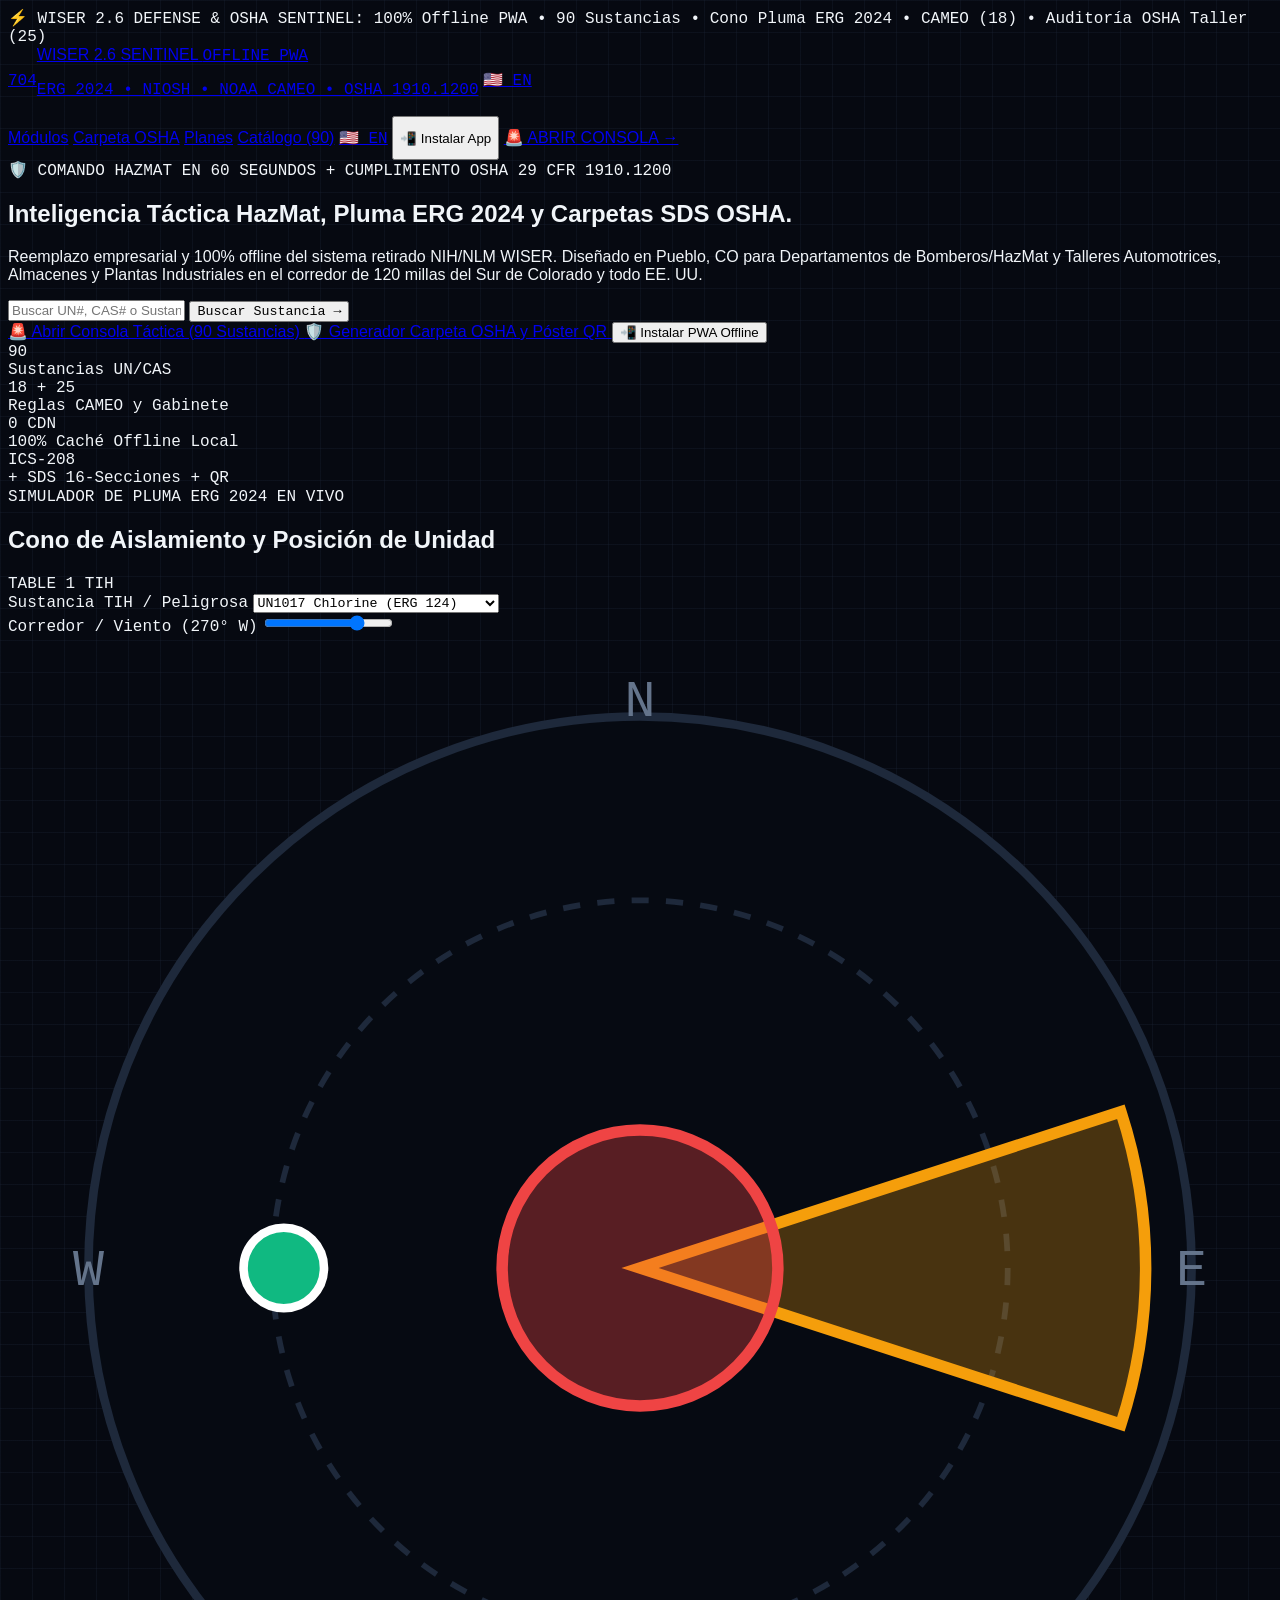
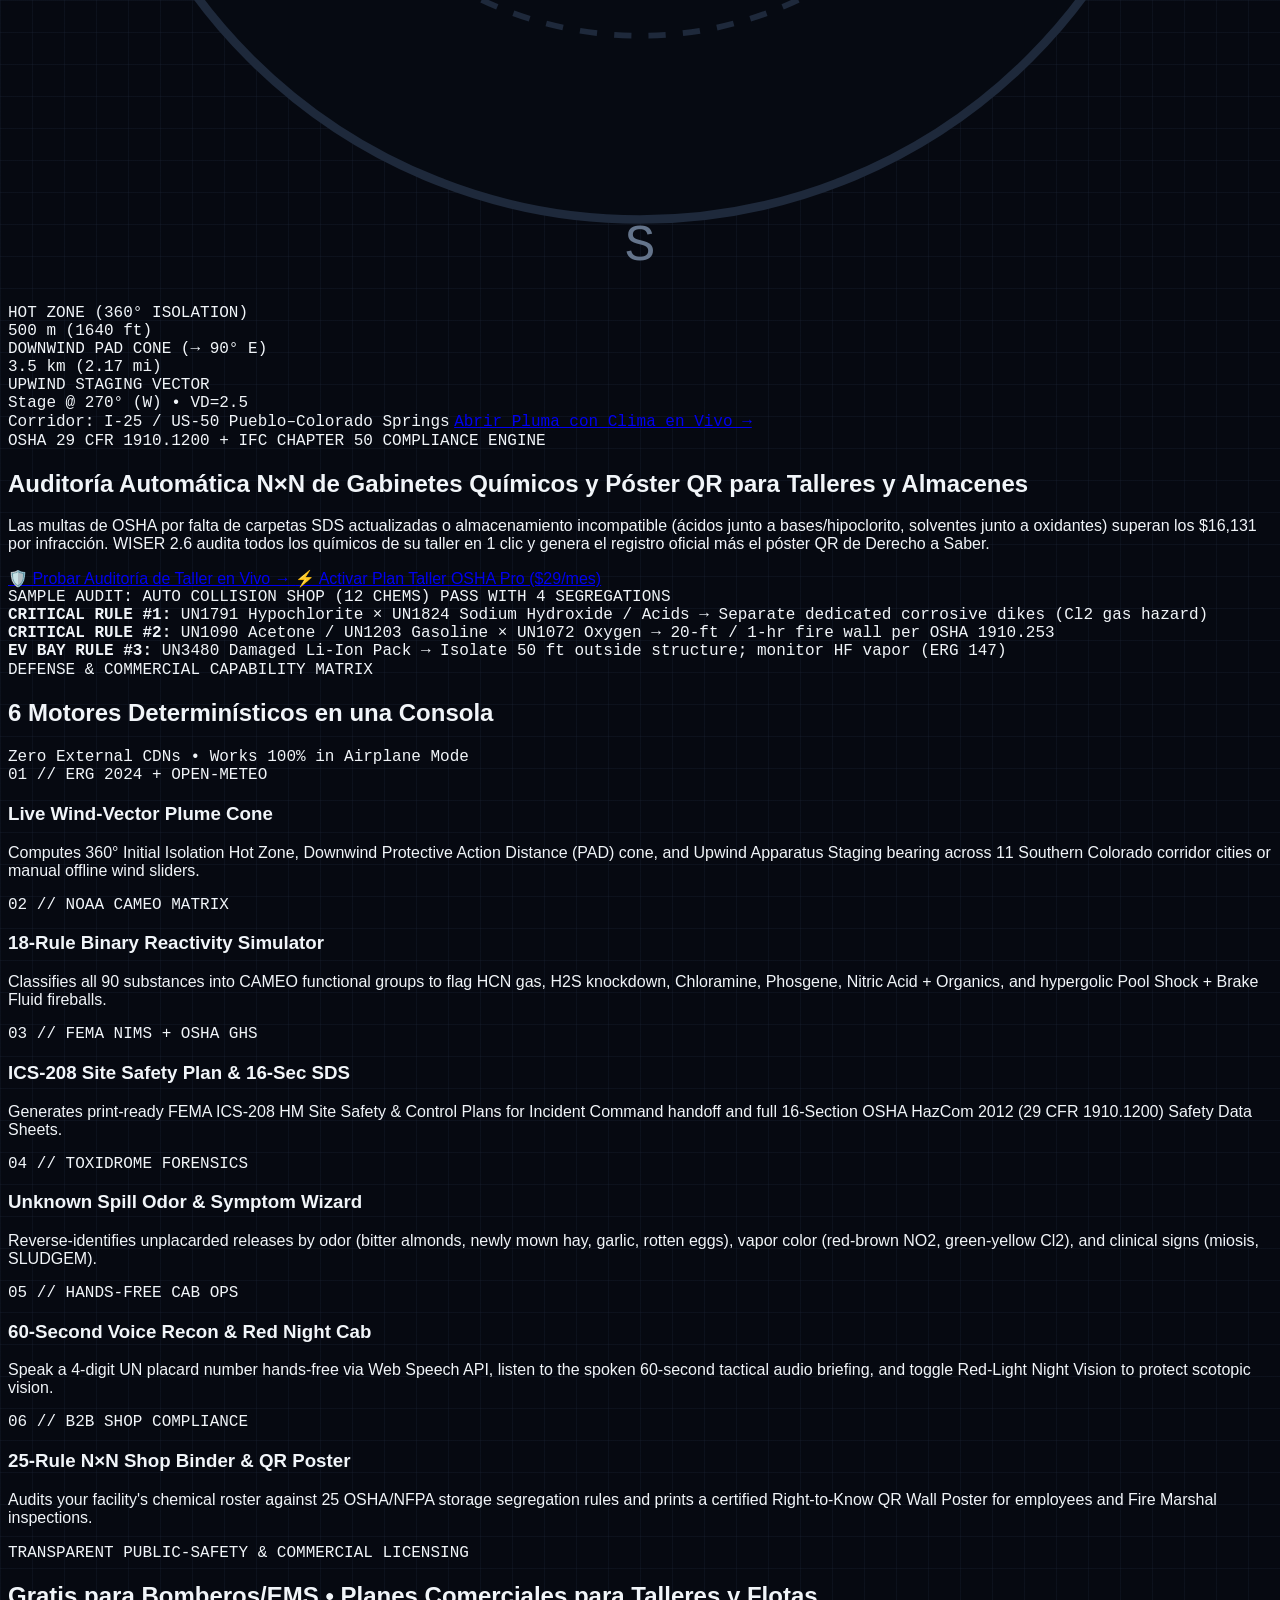
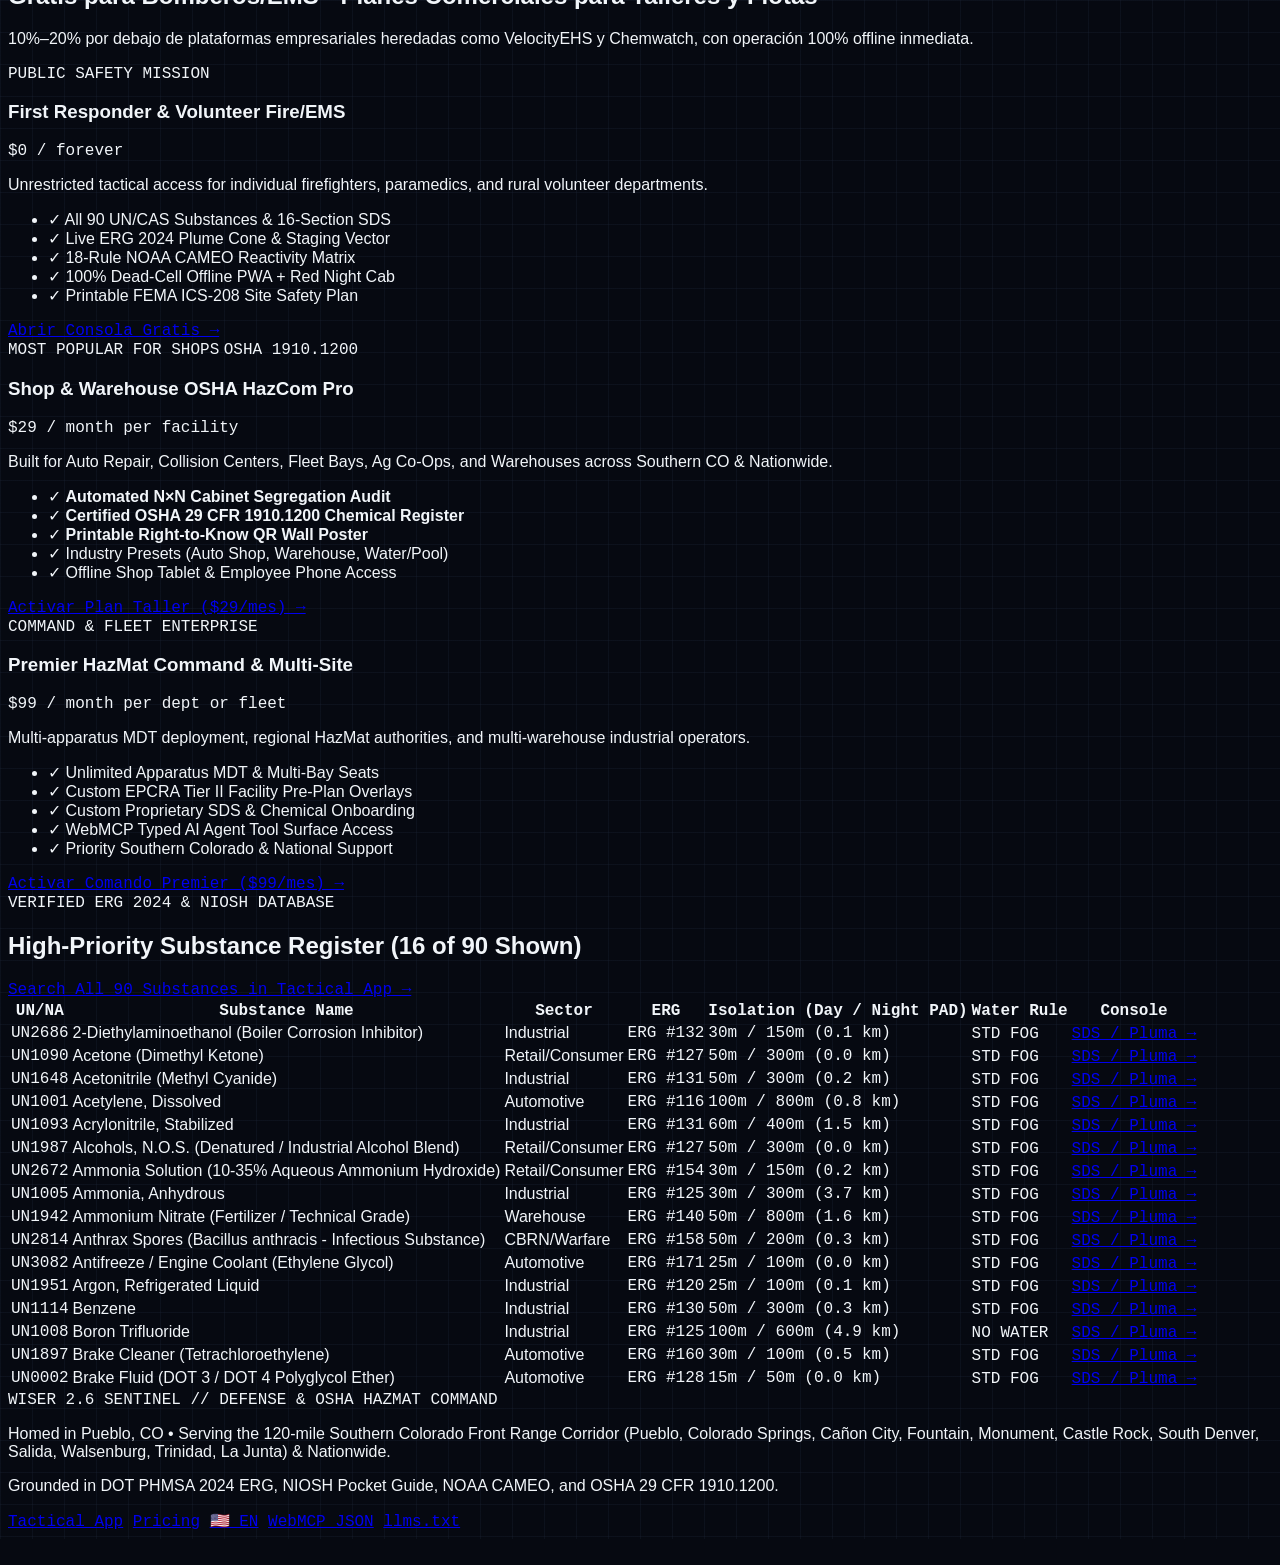
<file: es/index.html>
<!DOCTYPE html>
<html lang="es" class="dark">
<head>
  <meta charset="UTF-8" />
  <meta name="viewport" content="width=device-width, initial-scale=1.0" />
  <title>WISER 2.6 SENTINEL — Plataforma Táctica HazMat, Pluma ERG 2024, CAMEO y Carpetas SDS OSHA</title>
  <meta name="description" content="Sucesor moderno 100% offline de NIH/NLM WISER para Bomberos/HazMat, Talleres Automotrices y Almacenes. 90 sustancias, Pluma ERG 2024 en vivo, Reactividad CAMEO, Planes FEMA ICS-208 y Auditoría OSHA 29 CFR 1910.1200." />
  <link rel="canonical" href="https://jjordanjr74-dot.github.io/wiser-sentinel-site/es/" />
  <link rel="manifest" href="../manifest.json" />
  <link rel="apple-touch-icon" href="../static/apple-touch-icon.png" />
  <link rel="icon" type="image/png" sizes="192x192" href="../static/icon-192.png" />
  <meta name="theme-color" content="#dc2626" />
  <meta property="og:title" content="WISER 2.6 SENTINEL — Plataforma Táctica HazMat, Pluma ERG 2024, CAMEO y Carpetas SDS OSHA" />
  <meta property="og:description" content="Sucesor moderno 100% offline de NIH/NLM WISER para Bomberos/HazMat, Talleres Automotrices y Almacenes. 90 sustancias, Pluma ERG 2024 en vivo, Reactividad CAMEO, Planes FEMA ICS-208 y Auditoría OSHA 29 CFR 1910.1200." />
  <meta property="og:type" content="website" />
  <meta property="og:url" content="https://jjordanjr74-dot.github.io/wiser-sentinel-site/es/" />
  <meta property="og:image" content="https://jjordanjr74-dot.github.io/wiser-sentinel-site/static/og-card.png" />
  <meta name="twitter:card" content="summary_large_image" />
  <meta name="twitter:title" content="WISER 2.6 SENTINEL — Plataforma Táctica HazMat, Pluma ERG 2024, CAMEO y Carpetas SDS OSHA" />
  <meta name="twitter:description" content="Sucesor moderno 100% offline de NIH/NLM WISER para Bomberos/HazMat, Talleres Automotrices y Almacenes. 90 sustancias, Pluma ERG 2024 en vivo, Reactividad CAMEO, Planes FEMA ICS-208 y Auditoría OSHA 29 CFR 1910.1200." />
  <meta name="twitter:image" content="https://jjordanjr74-dot.github.io/wiser-sentinel-site/static/og-card.png" />
  <link rel="stylesheet" href="../static/wiser.css" />
  <script src="../static/wiser_standalone.js"></script>
</head>
<body class="bg-[#060911] text-slate-100 antialiased tactical-grid-bg selection:bg-red-600 selection:text-white">
  <!-- Telemetry Status Ribbon -->
  <div class="bg-slate-950 border-b border-red-500/40 px-3 py-2 text-center text-[11px] font-mono">
    <span class="text-amber-400 font-bold">⚡ WISER 2.6 DEFENSE & OSHA SENTINEL:</span>
    <span class="text-slate-300">100% Offline PWA • 90 Sustancias • Cono Pluma ERG 2024 • CAMEO (18) • Auditoría OSHA Taller (25)</span>
  </div>

  <!-- Masthead Navigation (390px Mobile-Reachable, >=44px Tap Targets) -->
  <header class="sticky top-0 z-40 bg-[#080d19]/95 backdrop-blur border-b border-slate-800 px-3 sm:px-6 lg:px-8 py-3">
    <div class="max-w-7xl mx-auto flex flex-col sm:flex-row sm:items-center sm:justify-between gap-3">
      <div class="flex items-center justify-between">
        <a href="./" class="flex items-center gap-2.5">
          <div class="w-10 h-10 rounded bg-gradient-to-br from-red-600 via-amber-500 to-blue-600 p-0.5 shadow-lg shrink-0">
            <div class="w-full h-full bg-slate-950 flex items-center justify-center font-mono font-black text-xs text-white">704</div>
          </div>
          <div>
            <div class="flex items-center gap-2">
              <span class="font-black text-base sm:text-lg tracking-tight text-white">WISER <span class="text-red-500">2.6</span> SENTINEL</span>
              <span class="px-1.5 py-0.5 text-[10px] font-mono font-bold bg-emerald-500/15 text-emerald-300 border border-emerald-500/40 rounded">OFFLINE PWA</span>
            </div>
            <p class="text-[11px] text-slate-400 font-mono">ERG 2024 • NIOSH • NOAA CAMEO • OSHA 1910.1200</p>
          </div>
        </a>
        <a href="../" class="sm:hidden px-3 py-2 rounded bg-slate-900 border border-slate-700 text-xs font-mono font-bold text-amber-300">🇺🇸 EN</a>
      </div>

      <nav class="flex flex-wrap items-center gap-1.5 sm:gap-2">
        <a href="#features" class="px-2.5 py-2 text-xs font-bold text-slate-300 hover:text-white transition">Módulos</a>
        <a href="#binder-section" class="px-2.5 py-2 text-xs font-bold text-emerald-400 hover:text-emerald-300 transition">Carpeta OSHA</a>
        <a href="#pricing" class="px-2.5 py-2 text-xs font-bold text-amber-400 hover:text-amber-300 transition">Planes</a>
        <a href="#catalog" class="px-2.5 py-2 text-xs font-bold text-slate-300 hover:text-white transition">Catálogo (90)</a>
        <a href="../" class="hidden sm:inline-flex px-2.5 py-2 rounded bg-slate-900 border border-slate-700 text-xs font-mono font-bold text-amber-300 hover:border-slate-500 transition">🇺🇸 EN</a>
        <button onclick="installWiserApp()" class="px-3 py-2 rounded bg-amber-500 hover:bg-amber-400 text-slate-950 font-black text-xs transition">
          📲 Instalar App
        </button>
        <a href="../app/" class="px-3.5 py-2 rounded bg-red-600 hover:bg-red-500 text-white font-black text-xs shadow-lg transition">
          🚨 ABRIR CONSOLA →
        </a>
      </nav>
    </div>
  </header>

  <!-- Hero Section with Live Interactive ERG 2024 Plume & Telemetry Simulator -->
  <section class="py-12 lg:py-20 px-4 lg:px-8 border-b border-slate-800">
    <div class="max-w-7xl mx-auto grid grid-cols-1 lg:grid-cols-12 gap-8 items-start">
      <div class="lg:col-span-7 space-y-5">
        <div class="inline-flex items-center gap-2 px-3 py-1 rounded bg-red-500/15 border border-red-500/40 text-red-300 text-xs font-mono font-bold">
          <span>🛡️ COMANDO HAZMAT EN 60 SEGUNDOS + CUMPLIMIENTO OSHA 29 CFR 1910.1200</span>
        </div>
        <h1 class="text-3xl sm:text-5xl lg:text-6xl font-black tracking-tight text-white leading-[1.06]">
          Inteligencia Táctica HazMat, Pluma ERG 2024 y Carpetas SDS OSHA.
        </h1>
        <p class="text-base sm:text-lg text-slate-300 leading-relaxed max-w-2xl">
          Reemplazo empresarial y 100% offline del sistema retirado NIH/NLM WISER. Diseñado en Pueblo, CO para Departamentos de Bomberos/HazMat y Talleres Automotrices, Almacenes y Plantas Industriales en el corredor de 120 millas del Sur de Colorado y todo EE. UU.
        </p>

        <!-- Instant UN# Search Form -->
        <form action="../app/" method="get" class="flex flex-col sm:flex-row gap-2 max-w-xl pt-1">
          <input type="text" name="q" placeholder="Buscar UN#, CAS# o Sustancia (ej. 1017, Cloro, Fentanilo, 3480)..." class="w-full bg-slate-950 border-2 border-slate-700 focus:border-amber-500 rounded px-4 py-3 text-sm text-white placeholder-slate-500 font-bold" />
          <button type="submit" class="px-5 py-3 bg-red-600 hover:bg-red-500 text-white font-black rounded text-xs font-mono uppercase tracking-wider shrink-0">
            Buscar Sustancia →
          </button>
        </form>

        <div class="flex flex-wrap gap-2.5 pt-1">
          <a href="../app/" class="px-5 py-3 rounded bg-amber-500 hover:bg-amber-400 text-slate-950 font-black text-xs sm:text-sm transition">
            🚨 Abrir Consola Táctica (90 Sustancias)
          </a>
          <a href="../app/" onclick="localStorage.setItem('wiser_start_tab','binder')" class="px-4 py-3 rounded bg-emerald-600 hover:bg-emerald-500 text-white font-black text-xs sm:text-sm transition">
            🛡️ Generador Carpeta OSHA y Póster QR
          </a>
          <button onclick="installWiserApp()" class="px-4 py-3 rounded bg-slate-900 hover:bg-slate-800 text-slate-200 border border-slate-700 font-bold text-xs sm:text-sm transition">
            📲 Instalar PWA Offline
          </button>
        </div>

        <!-- 4 Telemetry KPI Boxes -->
        <div class="grid grid-cols-2 sm:grid-cols-4 gap-2.5 pt-3">
          <div class="bg-slate-950/90 border border-slate-800 rounded p-3">
            <div class="text-xl sm:text-2xl font-black text-white font-mono">90</div>
            <div class="text-[11px] text-slate-400 font-mono">Sustancias UN/CAS</div>
          </div>
          <div class="bg-slate-950/90 border border-slate-800 rounded p-3">
            <div class="text-xl sm:text-2xl font-black text-amber-400 font-mono">18 + 25</div>
            <div class="text-[11px] text-slate-400 font-mono">Reglas CAMEO y Gabinete</div>
          </div>
          <div class="bg-slate-950/90 border border-slate-800 rounded p-3">
            <div class="text-xl sm:text-2xl font-black text-emerald-400 font-mono">0 CDN</div>
            <div class="text-[11px] text-slate-400 font-mono">100% Caché Offline Local</div>
          </div>
          <div class="bg-slate-950/90 border border-slate-800 rounded p-3">
            <div class="text-xl sm:text-2xl font-black text-red-400 font-mono">ICS-208</div>
            <div class="text-[11px] text-slate-400 font-mono">+ SDS 16-Secciones + QR</div>
          </div>
        </div>
      </div>

      <!-- Right Column: LIVE INTERACTIVE HERO PLUME & TELEMETRY SIMULATOR -->
      <div class="lg:col-span-5 bg-slate-950 border-2 border-slate-800 rounded p-5 shadow-2xl space-y-4">
        <div class="flex items-center justify-between border-b border-slate-800 pb-3">
          <div>
            <span class="text-[10px] font-mono font-bold text-amber-400 uppercase">SIMULADOR DE PLUMA ERG 2024 EN VIVO</span>
            <h2 class="text-base font-black text-white">Cono de Aislamiento y Posición de Unidad</h2>
          </div>
          <span class="px-2 py-0.5 rounded bg-red-950 text-red-300 border border-red-700 text-[10px] font-mono font-bold">TABLE 1 TIH</span>
        </div>

        <div class="grid grid-cols-2 gap-2.5 text-xs">
          <div>
            <label class="block text-[10px] font-mono uppercase text-slate-400 mb-1">Sustancia TIH / Peligrosa</label>
            <select id="heroChem" onchange="updateHeroPlume()" class="w-full bg-slate-900 border border-slate-700 rounded px-2.5 py-2 text-white font-mono text-xs font-bold">
              <option value="UN1017|Chlorine|124|60|500|0.4|3.5|2.5" selected>UN1017 Chlorine (ERG 124)</option>
              <option value="UN1005|Anhydrous Ammonia|125|30|150|0.1|0.8|0.6">UN1005 Ammonia (ERG 125)</option>
              <option value="UN1790|Hydrofluoric Acid|157|30|150|0.1|0.6|0.7">UN1790 HF Acid (ERG 157)</option>
              <option value="UN1075|Propane LPG BLEVE|115|100|800|0.1|0.8|1.5">UN1075 Propane LPG (ERG 115)</option>
              <option value="UN2811|Fentanyl HCl Analog|154|25|100|0.1|0.3|9.0">UN2811 Fentanyl (ERG 154)</option>
            </select>
          </div>
          <div>
            <label class="block text-[10px] font-mono uppercase text-slate-400 mb-1">Corredor / Viento (<span id="heroWindLbl">270° W</span>)</label>
            <input id="heroWind" type="range" min="0" max="359" value="270" oninput="updateHeroPlume()" class="w-full accent-amber-500 mt-2" />
          </div>
        </div>

        <div class="grid grid-cols-1 sm:grid-cols-12 gap-3 items-center bg-slate-900/90 border border-slate-800 rounded p-3">
          <div id="heroPlumeSvg" class="sm:col-span-6 flex items-center justify-center"></div>
          <div id="heroPlumeStats" class="sm:col-span-6 space-y-2 text-xs font-mono"></div>
        </div>

        <div class="flex items-center justify-between pt-1">
          <span class="text-[11px] font-mono text-slate-400">Corridor: I-25 / US-50 Pueblo–Colorado Springs</span>
          <a href="../app/" onclick="localStorage.setItem('wiser_start_tab','plume')" class="text-xs font-mono font-bold text-amber-400 hover:text-amber-300">Abrir Pluma con Clima en Vivo →</a>
        </div>
      </div>
    </div>
  </section>

  <!-- B2B OSHA Facility Binder & QR Wall Poster Showcase -->
  <section id="binder-section" class="py-14 px-4 lg:px-8 bg-slate-900/60 border-b border-slate-800">
    <div class="max-w-7xl mx-auto grid grid-cols-1 lg:grid-cols-12 gap-8 items-center">
      <div class="lg:col-span-7 space-y-4">
        <span class="px-2.5 py-1 rounded bg-emerald-500/15 border border-emerald-500/40 text-emerald-300 text-xs font-mono font-bold">OSHA 29 CFR 1910.1200 + IFC CHAPTER 50 COMPLIANCE ENGINE</span>
        <h2 class="text-2xl sm:text-3xl font-black text-white">
          Auditoría Automática N×N de Gabinetes Químicos y Póster QR para Talleres y Almacenes
        </h2>
        <p class="text-sm sm:text-base text-slate-300">
          Las multas de OSHA por falta de carpetas SDS actualizadas o almacenamiento incompatible (ácidos junto a bases/hipoclorito, solventes junto a oxidantes) superan los $16,131 por infracción. WISER 2.6 audita todos los químicos de su taller en 1 clic y genera el registro oficial más el póster QR de Derecho a Saber.
        </p>
        <div class="flex flex-wrap gap-3 pt-1">
          <a href="../app/" onclick="localStorage.setItem('wiser_start_tab','binder')" class="px-5 py-3 rounded bg-emerald-600 hover:bg-emerald-500 text-white font-black text-xs sm:text-sm transition">
            🛡️ Probar Auditoría de Taller en Vivo →
          </a>
          <a href="https://buy.stripe.com/4gM4gs5T59yXcpK7Kx08g0c" target="_blank" rel="noopener" class="px-5 py-3 rounded bg-amber-500 hover:bg-amber-400 text-slate-950 font-black text-xs sm:text-sm transition">
            ⚡ Activar Plan Taller OSHA Pro ($29/mes)
          </a>
        </div>
      </div>
      <div class="lg:col-span-5 bg-slate-950 border border-slate-800 rounded p-5 space-y-3 font-mono text-xs">
        <div class="flex items-center justify-between text-emerald-400 font-bold border-b border-slate-800 pb-2">
          <span>SAMPLE AUDIT: AUTO COLLISION SHOP (12 CHEMS)</span>
          <span>PASS WITH 4 SEGREGATIONS</span>
        </div>
        <div class="p-2.5 bg-red-950/40 border border-red-700/50 rounded text-slate-200">
          <strong class="text-red-400">CRITICAL RULE #1:</strong> UN1791 Hypochlorite × UN1824 Sodium Hydroxide / Acids → <span class="text-amber-300">Separate dedicated corrosive dikes (Cl2 gas hazard)</span>
        </div>
        <div class="p-2.5 bg-red-950/40 border border-red-700/50 rounded text-slate-200">
          <strong class="text-red-400">CRITICAL RULE #2:</strong> UN1090 Acetone / UN1203 Gasoline × UN1072 Oxygen → <span class="text-amber-300">20-ft / 1-hr fire wall per OSHA 1910.253</span>
        </div>
        <div class="p-2.5 bg-blue-950/40 border border-blue-700/50 rounded text-slate-200">
          <strong class="text-blue-300">EV BAY RULE #3:</strong> UN3480 Damaged Li-Ion Pack → <span class="text-emerald-300">Isolate 50 ft outside structure; monitor HF vapor (ERG 147)</span>
        </div>
      </div>
    </div>
  </section>

  <!-- 6 Core Capabilities Grid -->
  <section id="features" class="py-14 px-4 lg:px-8 max-w-7xl mx-auto space-y-8">
    <div class="flex flex-col md:flex-row md:items-end justify-between gap-4">
      <div>
        <span class="text-xs font-mono font-bold text-amber-400 uppercase">DEFENSE & COMMERCIAL CAPABILITY MATRIX</span>
        <h2 class="text-2xl sm:text-3xl font-black text-white mt-1">6 Motores Determinísticos en una Consola</h2>
      </div>
      <span class="text-xs font-mono text-emerald-400">Zero External CDNs • Works 100% in Airplane Mode</span>
    </div>

    <div class="grid grid-cols-1 md:grid-cols-2 lg:grid-cols-3 gap-5">
      <div class="bg-slate-900/90 border border-slate-800 rounded p-5 space-y-2">
        <div class="text-xs font-mono font-bold text-amber-400">01 // ERG 2024 + OPEN-METEO</div>
        <h3 class="text-base font-black text-white">Live Wind-Vector Plume Cone</h3>
        <p class="text-xs text-slate-300 leading-relaxed">Computes 360° Initial Isolation Hot Zone, Downwind Protective Action Distance (PAD) cone, and Upwind Apparatus Staging bearing across 11 Southern Colorado corridor cities or manual offline wind sliders.</p>
      </div>
      <div class="bg-slate-900/90 border border-slate-800 rounded p-5 space-y-2">
        <div class="text-xs font-mono font-bold text-red-400">02 // NOAA CAMEO MATRIX</div>
        <h3 class="text-base font-black text-white">18-Rule Binary Reactivity Simulator</h3>
        <p class="text-xs text-slate-300 leading-relaxed">Classifies all 90 substances into CAMEO functional groups to flag HCN gas, H2S knockdown, Chloramine, Phosgene, Nitric Acid + Organics, and hypergolic Pool Shock + Brake Fluid fireballs.</p>
      </div>
      <div class="bg-slate-900/90 border border-slate-800 rounded p-5 space-y-2">
        <div class="text-xs font-mono font-bold text-emerald-400">03 // FEMA NIMS + OSHA GHS</div>
        <h3 class="text-base font-black text-white">ICS-208 Site Safety Plan & 16-Sec SDS</h3>
        <p class="text-xs text-slate-300 leading-relaxed">Generates print-ready FEMA ICS-208 HM Site Safety & Control Plans for Incident Command handoff and full 16-Section OSHA HazCom 2012 (29 CFR 1910.1200) Safety Data Sheets.</p>
      </div>
      <div class="bg-slate-900/90 border border-slate-800 rounded p-5 space-y-2">
        <div class="text-xs font-mono font-bold text-blue-400">04 // TOXIDROME FORENSICS</div>
        <h3 class="text-base font-black text-white">Unknown Spill Odor & Symptom Wizard</h3>
        <p class="text-xs text-slate-300 leading-relaxed">Reverse-identifies unplacarded releases by odor (bitter almonds, newly mown hay, garlic, rotten eggs), vapor color (red-brown NO2, green-yellow Cl2), and clinical signs (miosis, SLUDGEM).</p>
      </div>
      <div class="bg-slate-900/90 border border-slate-800 rounded p-5 space-y-2">
        <div class="text-xs font-mono font-bold text-amber-400">05 // HANDS-FREE CAB OPS</div>
        <h3 class="text-base font-black text-white">60-Second Voice Recon & Red Night Cab</h3>
        <p class="text-xs text-slate-300 leading-relaxed">Speak a 4-digit UN placard number hands-free via Web Speech API, listen to the spoken 60-second tactical audio briefing, and toggle Red-Light Night Vision to protect scotopic vision.</p>
      </div>
      <div class="bg-slate-900/90 border border-slate-800 rounded p-5 space-y-2">
        <div class="text-xs font-mono font-bold text-emerald-400">06 // B2B SHOP COMPLIANCE</div>
        <h3 class="text-base font-black text-white">25-Rule N×N Shop Binder & QR Poster</h3>
        <p class="text-xs text-slate-300 leading-relaxed">Audits your facility's chemical roster against 25 OSHA/NFPA storage segregation rules and prints a certified Right-to-Know QR Wall Poster for employees and Fire Marshal inspections.</p>
      </div>
    </div>
  </section>

  <!-- Commercial & Public Safety Pricing Matrix (Verified Live Stripe Links) -->
  <section id="pricing" class="py-14 px-4 lg:px-8 bg-slate-900/50 border-y border-slate-800">
    <div class="max-w-7xl mx-auto space-y-8">
      <div class="text-center max-w-3xl mx-auto space-y-2">
        <span class="text-xs font-mono font-bold text-amber-400 uppercase">TRANSPARENT PUBLIC-SAFETY & COMMERCIAL LICENSING</span>
        <h2 class="text-2xl sm:text-3xl font-black text-white">Gratis para Bomberos/EMS • Planes Comerciales para Talleres y Flotas</h2>
        <p class="text-xs sm:text-sm text-slate-400">10%–20% por debajo de plataformas empresariales heredadas como VelocityEHS y Chemwatch, con operación 100% offline inmediata.</p>
      </div>

      <div class="grid grid-cols-1 md:grid-cols-3 gap-6">
        <!-- Tier 1: Responder Free -->
        <div class="bg-slate-950 border border-slate-800 rounded p-6 flex flex-col justify-between space-y-5">
          <div class="space-y-3">
            <span class="px-2 py-0.5 rounded bg-slate-900 border border-slate-700 text-[10px] font-mono font-bold text-slate-300">PUBLIC SAFETY MISSION</span>
            <h3 class="text-lg font-black text-white">First Responder & Volunteer Fire/EMS</h3>
            <div class="text-3xl font-black text-white font-mono">$0 <span class="text-xs font-normal text-slate-400">/ forever</span></div>
            <p class="text-xs text-slate-400">Unrestricted tactical access for individual firefighters, paramedics, and rural volunteer departments.</p>
            <ul class="space-y-2 text-xs text-slate-300 pt-2">
              <li>✓ All 90 UN/CAS Substances & 16-Section SDS</li>
              <li>✓ Live ERG 2024 Plume Cone & Staging Vector</li>
              <li>✓ 18-Rule NOAA CAMEO Reactivity Matrix</li>
              <li>✓ 100% Dead-Cell Offline PWA + Red Night Cab</li>
              <li>✓ Printable FEMA ICS-208 Site Safety Plan</li>
            </ul>
          </div>
          <a href="../app/" class="w-full py-3 rounded bg-slate-800 hover:bg-slate-700 text-white font-black text-xs font-mono uppercase text-center transition">
            Abrir Consola Gratis →
          </a>
        </div>

        <!-- Tier 2: Shop & Warehouse OSHA Pro ($29/mo) -->
        <div class="bg-slate-950 border-2 border-amber-500 rounded p-6 flex flex-col justify-between space-y-5 shadow-xl">
          <div class="space-y-3">
            <div class="flex items-center justify-between">
              <span class="px-2 py-0.5 rounded bg-amber-500/20 border border-amber-500/40 text-[10px] font-mono font-bold text-amber-300">MOST POPULAR FOR SHOPS</span>
              <span class="text-[10px] font-mono text-emerald-400">OSHA 1910.1200</span>
            </div>
            <h3 class="text-lg font-black text-white">Shop & Warehouse OSHA HazCom Pro</h3>
            <div class="text-3xl font-black text-amber-400 font-mono">$29 <span class="text-xs font-normal text-slate-400">/ month per facility</span></div>
            <p class="text-xs text-slate-300">Built for Auto Repair, Collision Centers, Fleet Bays, Ag Co-Ops, and Warehouses across Southern CO & Nationwide.</p>
            <ul class="space-y-2 text-xs text-slate-200 pt-2">
              <li>✓ <strong>Automated N×N Cabinet Segregation Audit</strong></li>
              <li>✓ <strong>Certified OSHA 29 CFR 1910.1200 Chemical Register</strong></li>
              <li>✓ <strong>Printable Right-to-Know QR Wall Poster</strong></li>
              <li>✓ Industry Presets (Auto Shop, Warehouse, Water/Pool)</li>
              <li>✓ Offline Shop Tablet & Employee Phone Access</li>
            </ul>
          </div>
          <a href="https://buy.stripe.com/4gM4gs5T59yXcpK7Kx08g0c" target="_blank" rel="noopener" class="w-full py-3 rounded bg-amber-500 hover:bg-amber-400 text-slate-950 font-black text-xs font-mono uppercase text-center transition">
            Activar Plan Taller ($29/mes) →
          </a>
        </div>

        <!-- Tier 3: Premier HazMat Command & Fleet Enterprise ($99/mo) -->
        <div class="bg-slate-950 border border-red-500/50 rounded p-6 flex flex-col justify-between space-y-5">
          <div class="space-y-3">
            <span class="px-2 py-0.5 rounded bg-red-500/20 border border-red-500/40 text-[10px] font-mono font-bold text-red-300">COMMAND & FLEET ENTERPRISE</span>
            <h3 class="text-lg font-black text-white">Premier HazMat Command & Multi-Site</h3>
            <div class="text-3xl font-black text-white font-mono">$99 <span class="text-xs font-normal text-slate-400">/ month per dept or fleet</span></div>
            <p class="text-xs text-slate-400">Multi-apparatus MDT deployment, regional HazMat authorities, and multi-warehouse industrial operators.</p>
            <ul class="space-y-2 text-xs text-slate-300 pt-2">
              <li>✓ Unlimited Apparatus MDT & Multi-Bay Seats</li>
              <li>✓ Custom EPCRA Tier II Facility Pre-Plan Overlays</li>
              <li>✓ Custom Proprietary SDS & Chemical Onboarding</li>
              <li>✓ WebMCP Typed AI Agent Tool Surface Access</li>
              <li>✓ Priority Southern Colorado & National Support</li>
            </ul>
          </div>
          <a href="https://buy.stripe.com/dRm8wIdlxaD12Pa1m908g0d" target="_blank" rel="noopener" class="w-full py-3 rounded bg-red-600 hover:bg-red-500 text-white font-black text-xs font-mono uppercase text-center transition">
            Activar Comando Premier ($99/mes) →
          </a>
        </div>
      </div>
    </div>
  </section>

  <!-- Featured Chemical Index Table -->
  <section id="catalog" class="py-14 px-4 lg:px-8 max-w-7xl mx-auto space-y-5">
    <div class="flex flex-col md:flex-row md:items-end justify-between gap-3">
      <div>
        <span class="text-xs font-mono font-bold text-amber-400 uppercase">VERIFIED ERG 2024 & NIOSH DATABASE</span>
        <h2 class="text-2xl font-black text-white mt-1">High-Priority Substance Register (16 of 90 Shown)</h2>
      </div>
      <a href="../app/" class="text-xs font-mono font-bold text-red-400 hover:text-red-300">Search All 90 Substances in Tactical App →</a>
    </div>

    <div class="overflow-x-auto rounded border border-slate-800 bg-slate-950">
      <table class="w-full text-left border-collapse">
        <thead>
          <tr class="border-b border-slate-800 bg-slate-900 text-[11px] font-mono uppercase text-slate-400">
            <th class="py-3 px-3">UN/NA</th>
            <th class="py-3 px-3">Substance Name</th>
            <th class="py-3 px-3">Sector</th>
            <th class="py-3 px-3">ERG</th>
            <th class="py-3 px-3">Isolation (Day / Night PAD)</th>
            <th class="py-3 px-3">Water Rule</th>
            <th class="py-3 px-3 text-right">Console</th>
          </tr>
        </thead>
        <tbody class="text-xs sm:text-sm">
          
        <tr class="border-b border-slate-800/80 hover:bg-slate-900/90 transition">
          <td class="py-3 px-3 font-mono font-bold text-amber-400">UN2686</td>
          <td class="py-3 px-3 font-bold text-white">2-Diethylaminoethanol (Boiler Corrosion Inhibitor)</td>
          <td class="py-3 px-3 text-xs text-slate-300">Industrial</td>
          <td class="py-3 px-3 font-mono text-xs text-red-400">ERG #132</td>
          <td class="py-3 px-3 font-mono text-xs text-emerald-300">30m / 150m (0.1 km)</td>
          <td class="py-3 px-3"><span class="px-2 py-0.5 rounded bg-slate-900 text-slate-400 border border-slate-800 text-[10px] font-mono">STD FOG</span></td>
          <td class="py-3 px-3 text-right">
            <a href="../app/?q=UN2686" class="px-3 py-1.5 rounded bg-red-600/20 hover:bg-red-600 text-red-300 hover:text-white border border-red-500/40 text-xs font-mono font-bold transition inline-block">
              SDS / Pluma →
            </a>
          </td>
        </tr>
        <tr class="border-b border-slate-800/80 hover:bg-slate-900/90 transition">
          <td class="py-3 px-3 font-mono font-bold text-amber-400">UN1090</td>
          <td class="py-3 px-3 font-bold text-white">Acetone (Dimethyl Ketone)</td>
          <td class="py-3 px-3 text-xs text-slate-300">Retail/Consumer</td>
          <td class="py-3 px-3 font-mono text-xs text-red-400">ERG #127</td>
          <td class="py-3 px-3 font-mono text-xs text-emerald-300">50m / 300m (0.0 km)</td>
          <td class="py-3 px-3"><span class="px-2 py-0.5 rounded bg-slate-900 text-slate-400 border border-slate-800 text-[10px] font-mono">STD FOG</span></td>
          <td class="py-3 px-3 text-right">
            <a href="../app/?q=UN1090" class="px-3 py-1.5 rounded bg-red-600/20 hover:bg-red-600 text-red-300 hover:text-white border border-red-500/40 text-xs font-mono font-bold transition inline-block">
              SDS / Pluma →
            </a>
          </td>
        </tr>
        <tr class="border-b border-slate-800/80 hover:bg-slate-900/90 transition">
          <td class="py-3 px-3 font-mono font-bold text-amber-400">UN1648</td>
          <td class="py-3 px-3 font-bold text-white">Acetonitrile (Methyl Cyanide)</td>
          <td class="py-3 px-3 text-xs text-slate-300">Industrial</td>
          <td class="py-3 px-3 font-mono text-xs text-red-400">ERG #131</td>
          <td class="py-3 px-3 font-mono text-xs text-emerald-300">50m / 300m (0.2 km)</td>
          <td class="py-3 px-3"><span class="px-2 py-0.5 rounded bg-slate-900 text-slate-400 border border-slate-800 text-[10px] font-mono">STD FOG</span></td>
          <td class="py-3 px-3 text-right">
            <a href="../app/?q=UN1648" class="px-3 py-1.5 rounded bg-red-600/20 hover:bg-red-600 text-red-300 hover:text-white border border-red-500/40 text-xs font-mono font-bold transition inline-block">
              SDS / Pluma →
            </a>
          </td>
        </tr>
        <tr class="border-b border-slate-800/80 hover:bg-slate-900/90 transition">
          <td class="py-3 px-3 font-mono font-bold text-amber-400">UN1001</td>
          <td class="py-3 px-3 font-bold text-white">Acetylene, Dissolved</td>
          <td class="py-3 px-3 text-xs text-slate-300">Automotive</td>
          <td class="py-3 px-3 font-mono text-xs text-red-400">ERG #116</td>
          <td class="py-3 px-3 font-mono text-xs text-emerald-300">100m / 800m (0.8 km)</td>
          <td class="py-3 px-3"><span class="px-2 py-0.5 rounded bg-slate-900 text-slate-400 border border-slate-800 text-[10px] font-mono">STD FOG</span></td>
          <td class="py-3 px-3 text-right">
            <a href="../app/?q=UN1001" class="px-3 py-1.5 rounded bg-red-600/20 hover:bg-red-600 text-red-300 hover:text-white border border-red-500/40 text-xs font-mono font-bold transition inline-block">
              SDS / Pluma →
            </a>
          </td>
        </tr>
        <tr class="border-b border-slate-800/80 hover:bg-slate-900/90 transition">
          <td class="py-3 px-3 font-mono font-bold text-amber-400">UN1093</td>
          <td class="py-3 px-3 font-bold text-white">Acrylonitrile, Stabilized</td>
          <td class="py-3 px-3 text-xs text-slate-300">Industrial</td>
          <td class="py-3 px-3 font-mono text-xs text-red-400">ERG #131</td>
          <td class="py-3 px-3 font-mono text-xs text-emerald-300">60m / 400m (1.5 km)</td>
          <td class="py-3 px-3"><span class="px-2 py-0.5 rounded bg-slate-900 text-slate-400 border border-slate-800 text-[10px] font-mono">STD FOG</span></td>
          <td class="py-3 px-3 text-right">
            <a href="../app/?q=UN1093" class="px-3 py-1.5 rounded bg-red-600/20 hover:bg-red-600 text-red-300 hover:text-white border border-red-500/40 text-xs font-mono font-bold transition inline-block">
              SDS / Pluma →
            </a>
          </td>
        </tr>
        <tr class="border-b border-slate-800/80 hover:bg-slate-900/90 transition">
          <td class="py-3 px-3 font-mono font-bold text-amber-400">UN1987</td>
          <td class="py-3 px-3 font-bold text-white">Alcohols, N.O.S. (Denatured / Industrial Alcohol Blend)</td>
          <td class="py-3 px-3 text-xs text-slate-300">Retail/Consumer</td>
          <td class="py-3 px-3 font-mono text-xs text-red-400">ERG #127</td>
          <td class="py-3 px-3 font-mono text-xs text-emerald-300">50m / 300m (0.0 km)</td>
          <td class="py-3 px-3"><span class="px-2 py-0.5 rounded bg-slate-900 text-slate-400 border border-slate-800 text-[10px] font-mono">STD FOG</span></td>
          <td class="py-3 px-3 text-right">
            <a href="../app/?q=UN1987" class="px-3 py-1.5 rounded bg-red-600/20 hover:bg-red-600 text-red-300 hover:text-white border border-red-500/40 text-xs font-mono font-bold transition inline-block">
              SDS / Pluma →
            </a>
          </td>
        </tr>
        <tr class="border-b border-slate-800/80 hover:bg-slate-900/90 transition">
          <td class="py-3 px-3 font-mono font-bold text-amber-400">UN2672</td>
          <td class="py-3 px-3 font-bold text-white">Ammonia Solution (10-35% Aqueous Ammonium Hydroxide)</td>
          <td class="py-3 px-3 text-xs text-slate-300">Retail/Consumer</td>
          <td class="py-3 px-3 font-mono text-xs text-red-400">ERG #154</td>
          <td class="py-3 px-3 font-mono text-xs text-emerald-300">30m / 150m (0.2 km)</td>
          <td class="py-3 px-3"><span class="px-2 py-0.5 rounded bg-slate-900 text-slate-400 border border-slate-800 text-[10px] font-mono">STD FOG</span></td>
          <td class="py-3 px-3 text-right">
            <a href="../app/?q=UN2672" class="px-3 py-1.5 rounded bg-red-600/20 hover:bg-red-600 text-red-300 hover:text-white border border-red-500/40 text-xs font-mono font-bold transition inline-block">
              SDS / Pluma →
            </a>
          </td>
        </tr>
        <tr class="border-b border-slate-800/80 hover:bg-slate-900/90 transition">
          <td class="py-3 px-3 font-mono font-bold text-amber-400">UN1005</td>
          <td class="py-3 px-3 font-bold text-white">Ammonia, Anhydrous</td>
          <td class="py-3 px-3 text-xs text-slate-300">Industrial</td>
          <td class="py-3 px-3 font-mono text-xs text-red-400">ERG #125</td>
          <td class="py-3 px-3 font-mono text-xs text-emerald-300">30m / 300m (3.7 km)</td>
          <td class="py-3 px-3"><span class="px-2 py-0.5 rounded bg-slate-900 text-slate-400 border border-slate-800 text-[10px] font-mono">STD FOG</span></td>
          <td class="py-3 px-3 text-right">
            <a href="../app/?q=UN1005" class="px-3 py-1.5 rounded bg-red-600/20 hover:bg-red-600 text-red-300 hover:text-white border border-red-500/40 text-xs font-mono font-bold transition inline-block">
              SDS / Pluma →
            </a>
          </td>
        </tr>
        <tr class="border-b border-slate-800/80 hover:bg-slate-900/90 transition">
          <td class="py-3 px-3 font-mono font-bold text-amber-400">UN1942</td>
          <td class="py-3 px-3 font-bold text-white">Ammonium Nitrate (Fertilizer / Technical Grade)</td>
          <td class="py-3 px-3 text-xs text-slate-300">Warehouse</td>
          <td class="py-3 px-3 font-mono text-xs text-red-400">ERG #140</td>
          <td class="py-3 px-3 font-mono text-xs text-emerald-300">50m / 800m (1.6 km)</td>
          <td class="py-3 px-3"><span class="px-2 py-0.5 rounded bg-slate-900 text-slate-400 border border-slate-800 text-[10px] font-mono">STD FOG</span></td>
          <td class="py-3 px-3 text-right">
            <a href="../app/?q=UN1942" class="px-3 py-1.5 rounded bg-red-600/20 hover:bg-red-600 text-red-300 hover:text-white border border-red-500/40 text-xs font-mono font-bold transition inline-block">
              SDS / Pluma →
            </a>
          </td>
        </tr>
        <tr class="border-b border-slate-800/80 hover:bg-slate-900/90 transition">
          <td class="py-3 px-3 font-mono font-bold text-amber-400">UN2814</td>
          <td class="py-3 px-3 font-bold text-white">Anthrax Spores (Bacillus anthracis - Infectious Substance)</td>
          <td class="py-3 px-3 text-xs text-slate-300">CBRN/Warfare</td>
          <td class="py-3 px-3 font-mono text-xs text-red-400">ERG #158</td>
          <td class="py-3 px-3 font-mono text-xs text-emerald-300">50m / 200m (0.3 km)</td>
          <td class="py-3 px-3"><span class="px-2 py-0.5 rounded bg-slate-900 text-slate-400 border border-slate-800 text-[10px] font-mono">STD FOG</span></td>
          <td class="py-3 px-3 text-right">
            <a href="../app/?q=UN2814" class="px-3 py-1.5 rounded bg-red-600/20 hover:bg-red-600 text-red-300 hover:text-white border border-red-500/40 text-xs font-mono font-bold transition inline-block">
              SDS / Pluma →
            </a>
          </td>
        </tr>
        <tr class="border-b border-slate-800/80 hover:bg-slate-900/90 transition">
          <td class="py-3 px-3 font-mono font-bold text-amber-400">UN3082</td>
          <td class="py-3 px-3 font-bold text-white">Antifreeze / Engine Coolant (Ethylene Glycol)</td>
          <td class="py-3 px-3 text-xs text-slate-300">Automotive</td>
          <td class="py-3 px-3 font-mono text-xs text-red-400">ERG #171</td>
          <td class="py-3 px-3 font-mono text-xs text-emerald-300">25m / 100m (0.0 km)</td>
          <td class="py-3 px-3"><span class="px-2 py-0.5 rounded bg-slate-900 text-slate-400 border border-slate-800 text-[10px] font-mono">STD FOG</span></td>
          <td class="py-3 px-3 text-right">
            <a href="../app/?q=UN3082" class="px-3 py-1.5 rounded bg-red-600/20 hover:bg-red-600 text-red-300 hover:text-white border border-red-500/40 text-xs font-mono font-bold transition inline-block">
              SDS / Pluma →
            </a>
          </td>
        </tr>
        <tr class="border-b border-slate-800/80 hover:bg-slate-900/90 transition">
          <td class="py-3 px-3 font-mono font-bold text-amber-400">UN1951</td>
          <td class="py-3 px-3 font-bold text-white">Argon, Refrigerated Liquid</td>
          <td class="py-3 px-3 text-xs text-slate-300">Industrial</td>
          <td class="py-3 px-3 font-mono text-xs text-red-400">ERG #120</td>
          <td class="py-3 px-3 font-mono text-xs text-emerald-300">25m / 100m (0.1 km)</td>
          <td class="py-3 px-3"><span class="px-2 py-0.5 rounded bg-slate-900 text-slate-400 border border-slate-800 text-[10px] font-mono">STD FOG</span></td>
          <td class="py-3 px-3 text-right">
            <a href="../app/?q=UN1951" class="px-3 py-1.5 rounded bg-red-600/20 hover:bg-red-600 text-red-300 hover:text-white border border-red-500/40 text-xs font-mono font-bold transition inline-block">
              SDS / Pluma →
            </a>
          </td>
        </tr>
        <tr class="border-b border-slate-800/80 hover:bg-slate-900/90 transition">
          <td class="py-3 px-3 font-mono font-bold text-amber-400">UN1114</td>
          <td class="py-3 px-3 font-bold text-white">Benzene</td>
          <td class="py-3 px-3 text-xs text-slate-300">Industrial</td>
          <td class="py-3 px-3 font-mono text-xs text-red-400">ERG #130</td>
          <td class="py-3 px-3 font-mono text-xs text-emerald-300">50m / 300m (0.3 km)</td>
          <td class="py-3 px-3"><span class="px-2 py-0.5 rounded bg-slate-900 text-slate-400 border border-slate-800 text-[10px] font-mono">STD FOG</span></td>
          <td class="py-3 px-3 text-right">
            <a href="../app/?q=UN1114" class="px-3 py-1.5 rounded bg-red-600/20 hover:bg-red-600 text-red-300 hover:text-white border border-red-500/40 text-xs font-mono font-bold transition inline-block">
              SDS / Pluma →
            </a>
          </td>
        </tr>
        <tr class="border-b border-slate-800/80 hover:bg-slate-900/90 transition">
          <td class="py-3 px-3 font-mono font-bold text-amber-400">UN1008</td>
          <td class="py-3 px-3 font-bold text-white">Boron Trifluoride</td>
          <td class="py-3 px-3 text-xs text-slate-300">Industrial</td>
          <td class="py-3 px-3 font-mono text-xs text-red-400">ERG #125</td>
          <td class="py-3 px-3 font-mono text-xs text-emerald-300">100m / 600m (4.9 km)</td>
          <td class="py-3 px-3"><span class="px-2 py-0.5 rounded bg-blue-950 text-blue-300 border border-blue-700 text-[10px] font-mono font-bold">NO WATER</span></td>
          <td class="py-3 px-3 text-right">
            <a href="../app/?q=UN1008" class="px-3 py-1.5 rounded bg-red-600/20 hover:bg-red-600 text-red-300 hover:text-white border border-red-500/40 text-xs font-mono font-bold transition inline-block">
              SDS / Pluma →
            </a>
          </td>
        </tr>
        <tr class="border-b border-slate-800/80 hover:bg-slate-900/90 transition">
          <td class="py-3 px-3 font-mono font-bold text-amber-400">UN1897</td>
          <td class="py-3 px-3 font-bold text-white">Brake Cleaner (Tetrachloroethylene)</td>
          <td class="py-3 px-3 text-xs text-slate-300">Automotive</td>
          <td class="py-3 px-3 font-mono text-xs text-red-400">ERG #160</td>
          <td class="py-3 px-3 font-mono text-xs text-emerald-300">30m / 100m (0.5 km)</td>
          <td class="py-3 px-3"><span class="px-2 py-0.5 rounded bg-slate-900 text-slate-400 border border-slate-800 text-[10px] font-mono">STD FOG</span></td>
          <td class="py-3 px-3 text-right">
            <a href="../app/?q=UN1897" class="px-3 py-1.5 rounded bg-red-600/20 hover:bg-red-600 text-red-300 hover:text-white border border-red-500/40 text-xs font-mono font-bold transition inline-block">
              SDS / Pluma →
            </a>
          </td>
        </tr>
        <tr class="border-b border-slate-800/80 hover:bg-slate-900/90 transition">
          <td class="py-3 px-3 font-mono font-bold text-amber-400">UN0002</td>
          <td class="py-3 px-3 font-bold text-white">Brake Fluid (DOT 3 / DOT 4 Polyglycol Ether)</td>
          <td class="py-3 px-3 text-xs text-slate-300">Automotive</td>
          <td class="py-3 px-3 font-mono text-xs text-red-400">ERG #128</td>
          <td class="py-3 px-3 font-mono text-xs text-emerald-300">15m / 50m (0.0 km)</td>
          <td class="py-3 px-3"><span class="px-2 py-0.5 rounded bg-slate-900 text-slate-400 border border-slate-800 text-[10px] font-mono">STD FOG</span></td>
          <td class="py-3 px-3 text-right">
            <a href="../app/?q=UN0002" class="px-3 py-1.5 rounded bg-red-600/20 hover:bg-red-600 text-red-300 hover:text-white border border-red-500/40 text-xs font-mono font-bold transition inline-block">
              SDS / Pluma →
            </a>
          </td>
        </tr>
        </tbody>
      </table>
    </div>
  </section>

  <!-- Footer -->
  <footer class="border-t border-slate-800 bg-[#04070d] py-10 px-4 lg:px-8 text-xs text-slate-400">
    <div class="max-w-7xl mx-auto flex flex-col md:flex-row items-start md:items-center justify-between gap-6">
      <div class="space-y-1">
        <div class="font-black text-white text-sm font-mono">WISER 2.6 SENTINEL // DEFENSE & OSHA HAZMAT COMMAND</div>
        <p>Homed in Pueblo, CO • Serving the 120-mile Southern Colorado Front Range Corridor (Pueblo, Colorado Springs, Cañon City, Fountain, Monument, Castle Rock, South Denver, Salida, Walsenburg, Trinidad, La Junta) & Nationwide.</p>
        <p class="text-slate-500">Grounded in DOT PHMSA 2024 ERG, NIOSH Pocket Guide, NOAA CAMEO, and OSHA 29 CFR 1910.1200.</p>
      </div>
      <div class="flex flex-wrap gap-3 font-mono font-bold text-slate-300">
        <a href="../app/" class="px-2.5 py-2 hover:text-white">Tactical App</a>
        <a href="#pricing" class="px-2.5 py-2 hover:text-white">Pricing</a>
        <a href="../" class="px-2.5 py-2 hover:text-white">🇺🇸 EN</a>
        <a href="../api/tools.json" class="px-2.5 py-2 hover:text-white">WebMCP JSON</a>
        <a href="../llms.txt" class="px-2.5 py-2 hover:text-white">llms.txt</a>
      </div>
    </div>
  </footer>

  <!-- Interactive Hero Plume Simulator Script -->
  <script>
    function updateHeroPlume() {
      const sel = document.getElementById('heroChem');
      const windInp = document.getElementById('heroWind');
      if (!sel || !windInp) return;
      const [un, name, erg, isoS, isoL, padS, padL, vd] = sel.value.split('|');
      const wFrom = Number(windInp.value || 270);
      const downDeg = (wFrom + 180) % 360;
      const cards = ["N","NNE","NE","ENE","E","ESE","SE","SSE","S","SSW","SW","WSW","W","WNW","NW","NNW"];
      const wCard = cards[Math.round(wFrom / 22.5) % 16];
      const dCard = cards[Math.round(downDeg / 22.5) % 16];
      document.getElementById('heroWindLbl').textContent = `${wFrom}° ${wCard}`;

      const rad = (a) => (a - 90) * Math.PI / 180;
      const cx = 110, cy = 110, rCone = 88, half = 18;
      const x1 = cx + rCone * Math.cos(rad(downDeg - half));
      const y1 = cy + rCone * Math.sin(rad(downDeg - half));
      const x2 = cx + rCone * Math.cos(rad(downDeg + half));
      const y2 = cy + rCone * Math.sin(rad(downDeg + half));
      const sx = cx + 62 * Math.cos(rad(wFrom));
      const sy = cy + 62 * Math.sin(rad(wFrom));

      document.getElementById('heroPlumeSvg').innerHTML = `
        <svg viewBox="0 0 220 220" class="w-44 h-44">
          <circle cx="110" cy="110" r="96" fill="#060a12" stroke="#1e293b" stroke-width="1.5"/>
          <circle cx="110" cy="110" r="64" fill="none" stroke="#1e293b" stroke-dasharray="3 3"/>
          <text x="110" y="14" text-anchor="middle" fill="#64748b" font-size="9" font-family="monospace">N</text>
          <text x="206" y="113" text-anchor="middle" fill="#64748b" font-size="9" font-family="monospace">E</text>
          <text x="110" y="213" text-anchor="middle" fill="#64748b" font-size="9" font-family="monospace">S</text>
          <text x="14" y="113" text-anchor="middle" fill="#64748b" font-size="9" font-family="monospace">W</text>
          <path d="M ${cx} ${cy} L ${x1.toFixed(1)} ${y1.toFixed(1)} A ${rCone} ${rCone} 0 0 1 ${x2.toFixed(1)} ${y2.toFixed(1)} Z" fill="rgba(245,158,11,0.28)" stroke="#f59e0b" stroke-width="2"/>
          <circle cx="110" cy="110" r="24" fill="rgba(239,68,68,0.35)" stroke="#ef4444" stroke-width="2"/>
          <circle cx="${sx.toFixed(1)}" cy="${sy.toFixed(1)}" r="7" fill="#10b981" stroke="#ffffff" stroke-width="1.5"/>
        </svg>
      `;
      document.getElementById('heroPlumeStats').innerHTML = `
        <div class="p-2 rounded bg-red-950/50 border border-red-700/50">
          <div class="text-[10px] text-red-300">HOT ZONE (360° ISOLATION)</div>
          <div class="text-sm font-black text-white">${isoL} m (${Math.round(isoL*3.28084)} ft)</div>
        </div>
        <div class="p-2 rounded bg-amber-950/50 border border-amber-700/50">
          <div class="text-[10px] text-amber-300">DOWNWIND PAD CONE (→ ${downDeg}° ${dCard})</div>
          <div class="text-sm font-black text-white">${padL} km (${(padL*0.621371).toFixed(2)} mi)</div>
        </div>
        <div class="p-2 rounded bg-emerald-950/50 border border-emerald-700/50">
          <div class="text-[10px] text-emerald-300">UPWIND STAGING VECTOR</div>
          <div class="text-xs font-black text-white">Stage @ ${wFrom}° (${wCard}) • VD=${vd}</div>
        </div>
      `;
    }
    window.addEventListener('DOMContentLoaded', updateHeroPlume);
  </script>
</body>
</html>
</file>
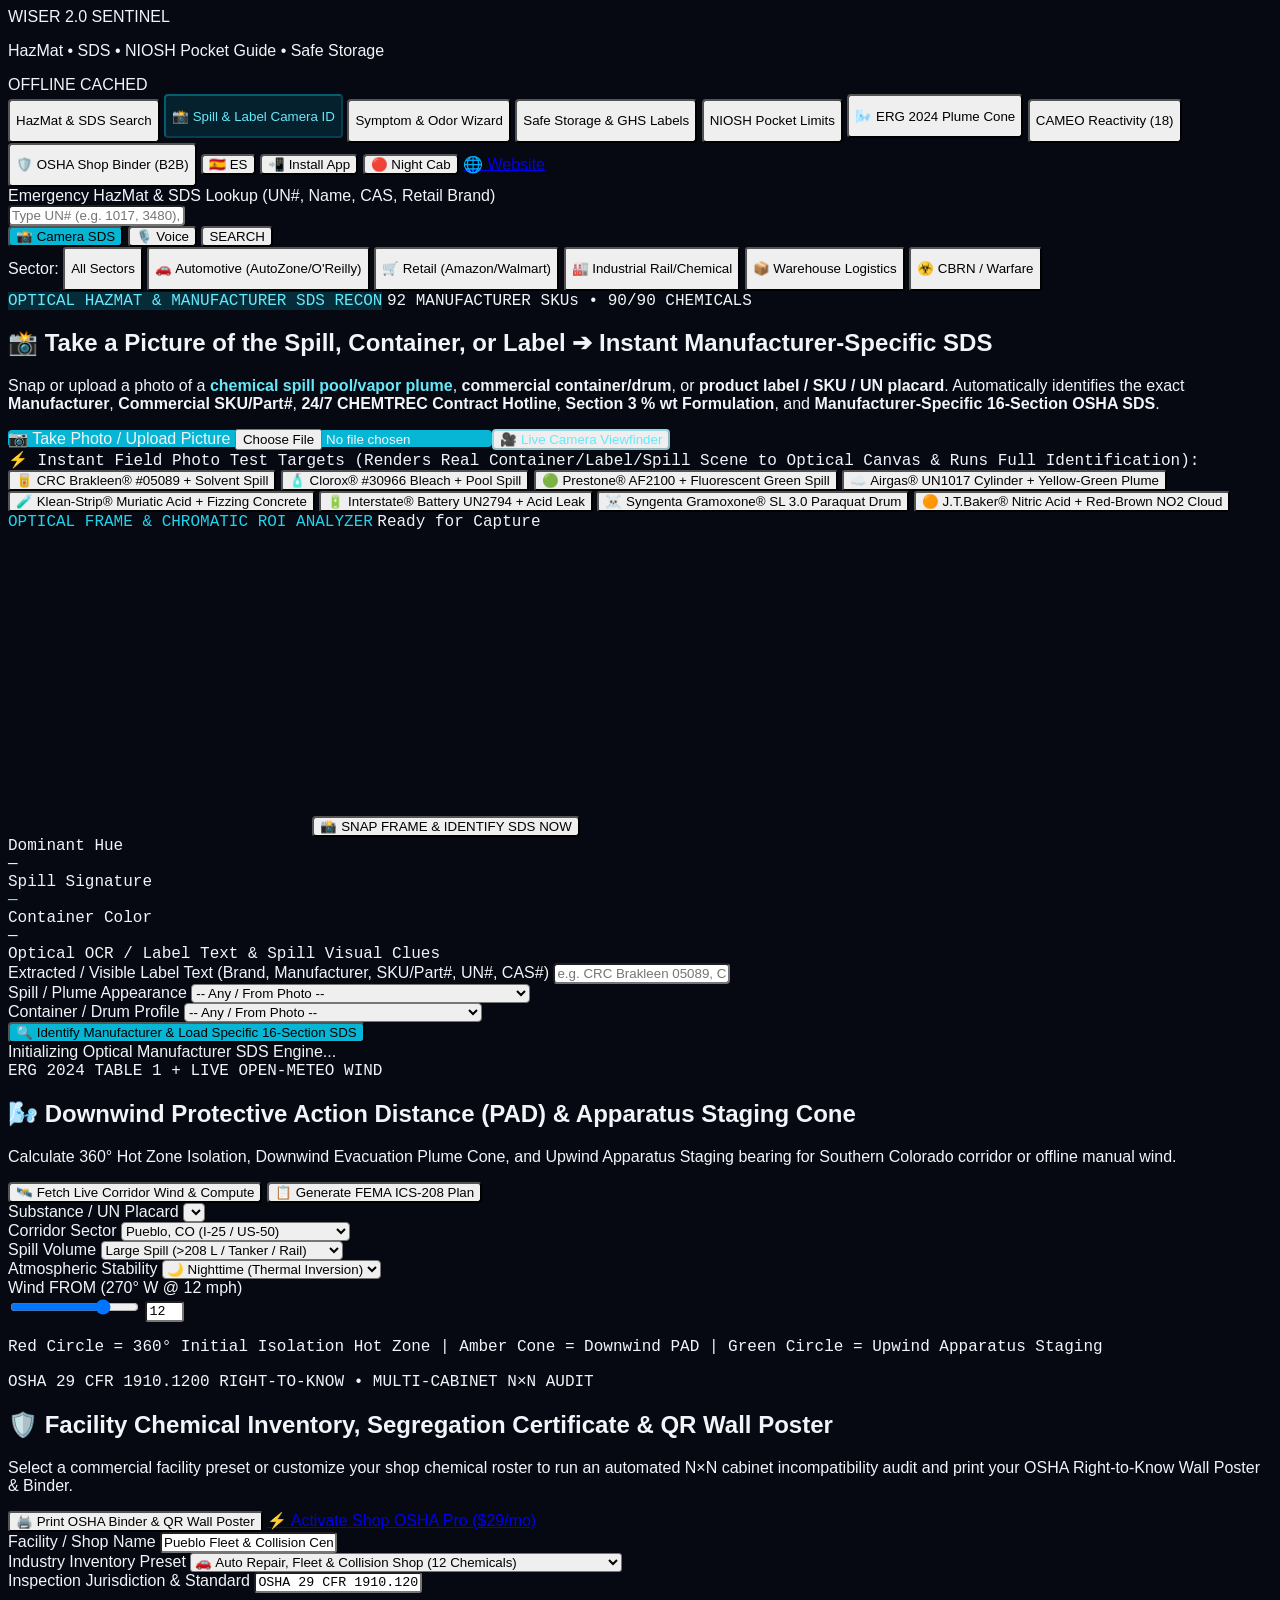
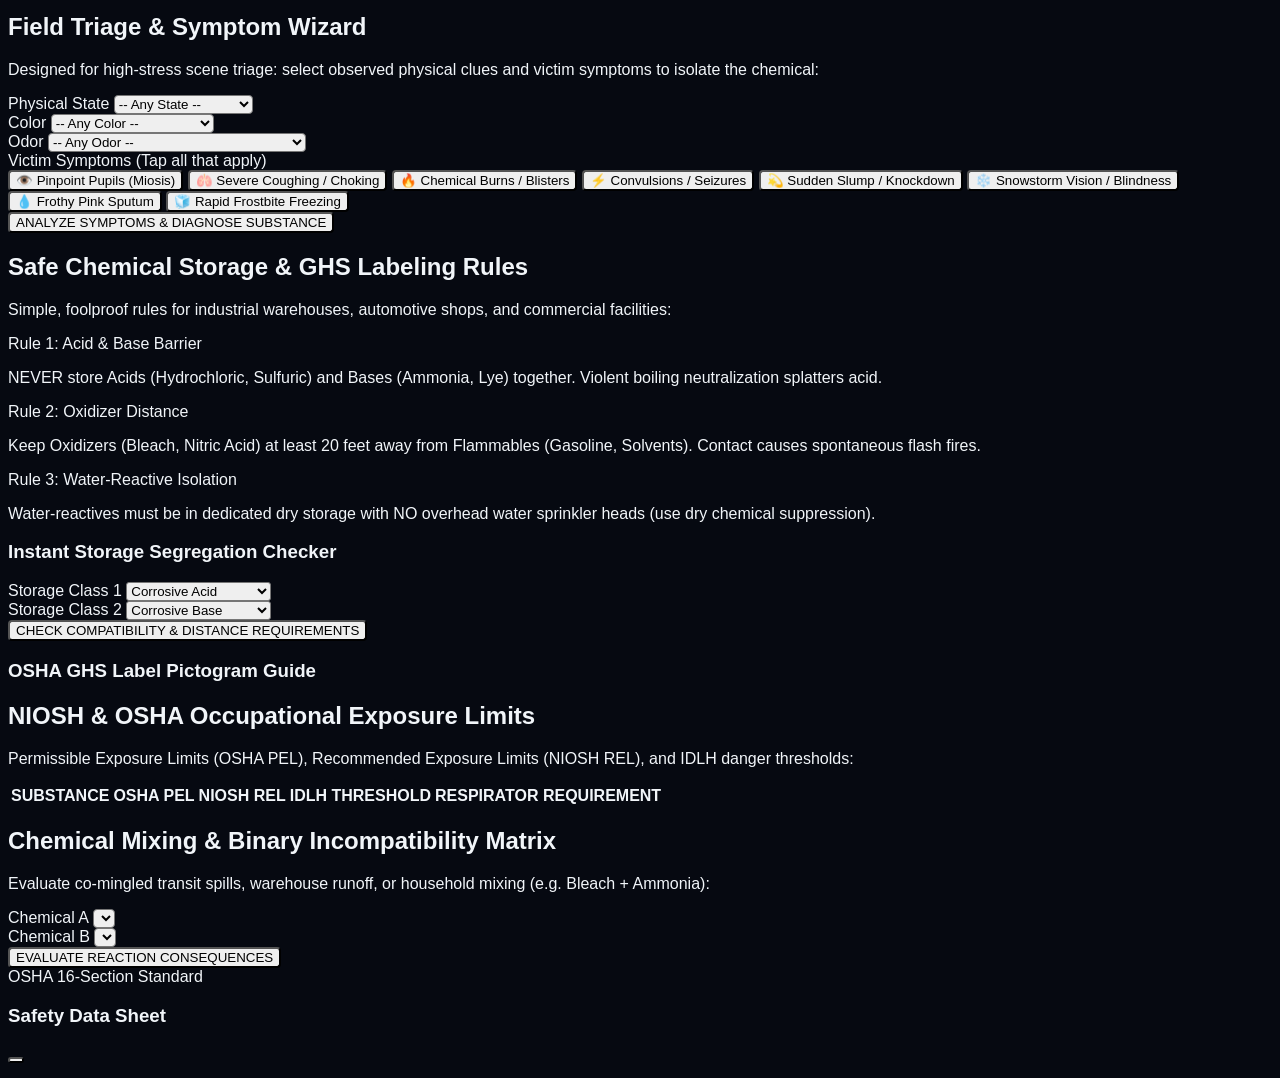
<file: static/index.html>
<!DOCTYPE html>
<html lang="en">
<head>
  <meta charset="UTF-8">
  <meta name="viewport" content="width=device-width, initial-scale=1.0">
  <title>WISER 2.6 SENTINEL — Tactical HazMat, ERG 2024 Plume, CAMEO & OSHA SDS Command</title>
  <!-- Tailwind CSS via CDN -->
  <link rel="stylesheet" href="/static/wiser.css" />
  <script src="/static/wiser_standalone.js" onerror="this.src='../static/wiser_standalone.js'"></script>
  <style>
    body { font-family: 'Inter', sans-serif; }
    .mono { font-family: 'JetBrains Mono', monospace; }
    .nfpa-diamond {
      position: relative;
      width: 90px;
      height: 90px;
      transform: rotate(45deg);
      border: 3px solid #0f172a;
    }
    .nfpa-box {
      position: absolute;
      width: 43px;
      height: 43px;
      display: flex;
      align-items: center;
      justify-content: center;
      font-weight: 900;
      font-size: 1.15rem;
    }
    .nfpa-text { transform: rotate(-45deg); }
  </style>
  <link rel="manifest" href="/manifest.json" />
  <link rel="apple-touch-icon" href="/static/apple-touch-icon.png" />
  <meta property="og:image" content="https://jjordanjr74-dot.github.io/wiser-sentinel-site/static/og-card.png" />
  <meta name="theme-color" content="#dc2626" />
  <style>
    body.night-vision-mode {
      background-color: #040000 !important;
      color: #ff3b3b !important;
      filter: sepia(100%) hue-rotate(310deg) saturate(450%) brightness(0.88);
    }
    @media print {
      header, .no-print { display: none !important; }
      body { background: #ffffff !important; color: #000000 !important; }
      #sdsModal { position: static !important; background: #ffffff !important; }
    }
  </style>
</head>
<body class="bg-slate-950 text-slate-100 min-h-screen flex flex-col antialiased selection:bg-amber-500 selection:text-slate-950">

  <!-- Top Emergency Navbar -->
  <header class="bg-slate-900 border-b border-slate-800 sticky top-0 z-50 px-4 py-3 shadow-xl">
    <div class="max-w-7xl mx-auto flex items-center justify-between">
      <div class="flex items-center space-x-3">
        <div class="bg-amber-500 text-slate-950 p-2 rounded-xl font-black tracking-wider text-xl flex items-center shadow-lg shadow-amber-500/20">
          <i data-lucide="shield-alert" class="w-6 h-6 mr-1.5 stroke-[2.5]"></i>
          <span>WISER</span>
          <span class="text-xs bg-slate-950 text-amber-400 px-2 py-0.5 rounded-md ml-1.5 font-bold uppercase tracking-normal">2.0 SENTINEL</span>
        </div>
        <div class="hidden md:block">
          <p class="text-xs font-bold text-slate-400 uppercase tracking-widest">HazMat • SDS • NIOSH Pocket Guide • Safe Storage</p>
        </div>
      </div>
      <div class="flex items-center space-x-2">
        <span class="inline-flex items-center px-3 py-1 rounded-full text-xs font-bold bg-emerald-500/10 text-emerald-400 border border-emerald-500/30 shadow-sm">
          <span class="w-2 h-2 rounded-full bg-emerald-400 mr-2 animate-pulse"></span>
          OFFLINE CACHED
        </span>
      </div>
    </div>
  </header>

  <!-- Navigation Bar -->
  <div class="bg-slate-900/80 backdrop-blur border-b border-slate-800 px-4 sticky top-[61px] z-40">
    <div class="max-w-7xl mx-auto flex space-x-2 overflow-x-auto py-2.5">
      <button onclick="switchTab('search')" id="tab-search" class="tab-btn px-4 py-2 rounded-xl font-black text-xs sm:text-sm flex items-center bg-amber-500 text-slate-950 shadow-md">
        <i data-lucide="search" class="w-4 h-4 mr-1.5"></i> HazMat & SDS Search
      </button>
            <button onclick="switchTab('scanner')" id="tab-scanner" class="tab-btn px-4 py-2 rounded-xl font-black text-xs sm:text-sm flex items-center text-cyan-300 bg-cyan-950/60 border border-cyan-500/40 hover:bg-cyan-900/60 transition shadow-md">
        📸 Spill &amp; Label Camera ID
      </button>
      <button onclick="switchTab('wizard')" id="tab-wizard" class="tab-btn px-4 py-2 rounded-xl font-bold text-xs sm:text-sm flex items-center text-slate-400 hover:text-white hover:bg-slate-800 transition">
        <i data-lucide="help-circle" class="w-4 h-4 mr-1.5"></i> Symptom & Odor Wizard
      </button>
      <button onclick="switchTab('storage')" id="tab-storage" class="tab-btn px-4 py-2 rounded-xl font-bold text-xs sm:text-sm flex items-center text-slate-400 hover:text-white hover:bg-slate-800 transition">
        <i data-lucide="boxes" class="w-4 h-4 mr-1.5"></i> Safe Storage & GHS Labels
      </button>
      <button onclick="switchTab('niosh')" id="tab-niosh" class="tab-btn px-4 py-2 rounded-xl font-bold text-xs sm:text-sm flex items-center text-slate-400 hover:text-white hover:bg-slate-800 transition">
        <i data-lucide="activity" class="w-4 h-4 mr-1.5"></i> NIOSH Pocket Limits
      </button>
      <button onclick="switchTab('plume')" id="tab-plume" class="tab-btn px-4 py-2 rounded-xl font-bold text-xs sm:text-sm flex items-center text-amber-300 hover:text-white hover:bg-slate-800 transition">
        🌬️ ERG 2024 Plume Cone
      </button>
      <button onclick="switchTab('reactivity')" id="tab-reactivity" class="tab-btn px-4 py-2 rounded-xl font-bold text-xs sm:text-sm flex items-center text-slate-400 hover:text-white hover:bg-slate-800 transition">
        <i data-lucide="flask-conical" class="w-4 h-4 mr-1.5"></i> CAMEO Reactivity (18)
      </button>
      <button onclick="switchTab('binder')" id="tab-binder" class="tab-btn px-4 py-2 rounded-xl font-bold text-xs sm:text-sm flex items-center text-emerald-300 hover:text-white hover:bg-slate-800 transition">
        🛡️ OSHA Shop Binder (B2B)
      </button>
      <button onclick="toggleAppLang()" id="appLangBtn" class="px-3.5 py-2 rounded-xl font-bold text-xs bg-slate-800 hover:bg-slate-700 text-amber-300 border border-slate-700 transition flex items-center shrink-0">
        🇪🇸 ES
      </button>
      <button id="pwaInstallBtn" onclick="installWiserApp()" class="px-3.5 py-2 rounded-xl font-black text-xs bg-amber-500 hover:bg-amber-400 text-slate-950 transition flex items-center shrink-0">
        📲 Install App
      </button>
      <button onclick="toggleNightVision()" id="nightVisionBtn" class="px-3.5 py-2 rounded-xl font-bold text-xs bg-red-950/80 hover:bg-red-900 text-red-300 border border-red-700/60 transition flex items-center shrink-0">
        🔴 Night Cab
      </button>
      <a href="../" class="px-3.5 py-2 rounded-xl font-bold text-xs bg-slate-800 hover:bg-slate-700 text-slate-200 transition flex items-center shrink-0">
        🌐 Website
      </a>
    </div>
  </div>

  <!-- Main Container -->
  <main class="flex-grow max-w-7xl w-full mx-auto p-4 sm:p-6 space-y-6">

    <!-- TAB 1: FAST SEARCH & CATEGORY FILTERS -->
    <section id="view-search" class="space-y-6">
      <!-- Big Search Card -->
      <div class="bg-slate-900 border border-slate-800 rounded-3xl p-5 sm:p-7 shadow-2xl relative overflow-hidden">
        <label class="block text-xs font-black text-amber-400 uppercase tracking-widest mb-2.5">
          Emergency HazMat & SDS Lookup (UN#, Name, CAS, Retail Brand)
        </label>
        <div class="relative">
          <input type="text" id="search-input" onkeyup="handleSearch(event)" 
                 placeholder="Type UN# (e.g. 1017, 3480), or Product (Brake Cleaner, Bleach, Lithium, Sarin)..." 
                 class="w-full bg-slate-950 border-2 border-slate-700 focus:border-amber-500 rounded-2xl px-5 py-4 pl-12 text-base sm:text-lg font-bold text-white placeholder-slate-600 focus:outline-none transition shadow-inner">
          <i data-lucide="search" class="w-6 h-6 text-slate-500 absolute left-4 top-4.5"></i>
          <div class="absolute right-2.5 top-2.5 flex gap-1.5">
                        <button onclick="switchTab('scanner')" id="cameraQuickBtn" title="Take Photo of Spill, Container, or Label for Manufacturer-Specific SDS" class="bg-cyan-500 hover:bg-cyan-400 text-slate-950 px-3.5 py-2.5 rounded-xl font-black text-xs sm:text-sm transition flex items-center shadow-md">
              📸 Camera SDS
            </button>
            <button onclick="startVoiceRecon()" id="voiceSearchBtn" title="Hands-Free First-60-Seconds Voice UN# Lookup" class="bg-slate-800 hover:bg-slate-700 text-amber-300 border border-amber-500/40 px-3.5 py-2.5 rounded-xl font-black text-xs sm:text-sm transition flex items-center shadow-md">
              🎙️ Voice
            </button>
            <button onclick="performSearch()" class="bg-amber-500 hover:bg-amber-400 text-slate-950 px-5 py-2.5 rounded-xl font-black text-xs sm:text-sm transition flex items-center shadow-md">
              SEARCH
            </button>
          </div>
        </div>
        
        <!-- Category Filter Pills -->
        <div class="mt-4 flex flex-wrap gap-2 items-center text-xs font-bold">
          <span class="text-slate-500 uppercase">Sector:</span>
          <button onclick="filterCategory('')" id="cat-all" class="cat-pill bg-amber-500 text-slate-950 px-3 py-1 rounded-lg border border-amber-400">All Sectors</button>
          <button onclick="filterCategory('Automotive')" id="cat-auto" class="cat-pill bg-slate-800 text-slate-300 hover:bg-slate-700 px-3 py-1 rounded-lg border border-slate-700">🚗 Automotive (AutoZone/O'Reilly)</button>
          <button onclick="filterCategory('Retail/Consumer')" id="cat-retail" class="cat-pill bg-slate-800 text-slate-300 hover:bg-slate-700 px-3 py-1 rounded-lg border border-slate-700">🛒 Retail (Amazon/Walmart)</button>
          <button onclick="filterCategory('Industrial')" id="cat-ind" class="cat-pill bg-slate-800 text-slate-300 hover:bg-slate-700 px-3 py-1 rounded-lg border border-slate-700">🏭 Industrial Rail/Chemical</button>
          <button onclick="filterCategory('Warehouse')" id="cat-wh" class="cat-pill bg-slate-800 text-slate-300 hover:bg-slate-700 px-3 py-1 rounded-lg border border-slate-700">📦 Warehouse Logistics</button>
          <button onclick="filterCategory('CBRN/Warfare')" id="cat-cbrn" class="cat-pill bg-slate-800 text-slate-300 hover:bg-slate-700 px-3 py-1 rounded-lg border border-slate-700">☣️ CBRN / Warfare</button>
        </div>
      </div>

      <!-- Results Grid -->
      <div id="results-area" class="space-y-4">
        <div id="cards-grid" class="grid grid-cols-1 lg:grid-cols-2 gap-5"></div>
      </div>
    </section>

    
    <!-- TAB 1.2: OPTICAL SPILL, CONTAINER & LABEL CAMERA SCANNER (MANUFACTURER-SPECIFIC SDS) -->
    <section id="view-scanner" class="hidden space-y-6">
      <div class="bg-slate-900 border-2 border-cyan-500/40 rounded-3xl p-6 shadow-2xl">
        <div class="flex flex-col lg:flex-row lg:items-center justify-between gap-4 border-b border-slate-800 pb-5">
          <div>
            <div class="flex flex-wrap items-center gap-2">
              <span class="px-2.5 py-1 bg-cyan-500/20 text-cyan-300 border border-cyan-500/40 rounded text-xs font-mono font-black">OPTICAL HAZMAT &amp; MANUFACTURER SDS RECON</span>
              <span class="px-2.5 py-1 bg-amber-500/20 text-amber-300 border border-amber-500/40 rounded text-xs font-mono font-bold">92 MANUFACTURER SKUs • 90/90 CHEMICALS</span>
            </div>
            <h2 class="text-2xl font-black text-white mt-2">📸 Take a Picture of the Spill, Container, or Label ➔ Instant Manufacturer-Specific SDS</h2>
            <p class="text-sm text-slate-300 mt-1">Snap or upload a photo of a <strong class="text-cyan-300">chemical spill pool/vapor plume</strong>, <strong class="text-amber-300">commercial container/drum</strong>, or <strong class="text-emerald-300">product label / SKU / UN placard</strong>. Automatically identifies the exact <strong class="text-white">Manufacturer</strong>, <strong class="text-white">Commercial SKU/Part#</strong>, <strong class="text-white">24/7 CHEMTREC Contract Hotline</strong>, <strong class="text-white">Section 3 % wt Formulation</strong>, and <strong class="text-white">Manufacturer-Specific 16-Section OSHA SDS</strong>.</p>
          </div>
          <div class="flex flex-wrap gap-2 shrink-0">
            <label for="spillPhotoInput" class="cursor-pointer px-4 py-3 bg-cyan-500 hover:bg-cyan-400 text-slate-950 font-black rounded-xl text-xs sm:text-sm transition shadow-lg flex items-center gap-2">
              📷 Take Photo / Upload Picture
              <input type="file" id="spillPhotoInput" accept="image/*" capture="environment" class="hidden" onchange="handleSpillPhotoUpload(event)">
            </label>
            <button onclick="toggleLiveCameraStream()" id="liveCamBtn" class="px-4 py-3 bg-slate-800 hover:bg-slate-700 text-cyan-300 border border-cyan-500/40 font-black rounded-xl text-xs sm:text-sm transition shadow-lg">
              🎥 Live Camera Viewfinder
            </button>
          </div>
        </div>

        <!-- Instant 1-Click Field Photo Simulation Bar (Real Canvas Pixel + OCR Targets) -->
        <div class="mt-4 bg-slate-950 border border-slate-800 rounded-2xl p-4">
          <div class="text-xs font-mono font-bold text-amber-400 uppercase mb-2.5">⚡ Instant Field Photo Test Targets (Renders Real Container/Label/Spill Scene to Optical Canvas &amp; Runs Full Identification):</div>
          <div class="flex flex-wrap gap-2">
            <button onclick="simulateFieldCapture('crc_brakleen')" class="px-3 py-1.5 bg-slate-900 hover:bg-slate-800 text-slate-200 border border-slate-700 rounded-lg text-xs font-bold transition">🥫 CRC Brakleen® #05089 + Solvent Spill</button>
            <button onclick="simulateFieldCapture('clorox_bleach')" class="px-3 py-1.5 bg-slate-900 hover:bg-slate-800 text-slate-200 border border-slate-700 rounded-lg text-xs font-bold transition">🧴 Clorox® #30966 Bleach + Pool Spill</button>
            <button onclick="simulateFieldCapture('prestone_coolant')" class="px-3 py-1.5 bg-slate-900 hover:bg-slate-800 text-slate-200 border border-slate-700 rounded-lg text-xs font-bold transition">🟢 Prestone® AF2100 + Fluorescent Green Spill</button>
            <button onclick="simulateFieldCapture('airgas_chlorine')" class="px-3 py-1.5 bg-slate-900 hover:bg-slate-800 text-slate-200 border border-slate-700 rounded-lg text-xs font-bold transition">☁️ Airgas® UN1017 Cylinder + Yellow-Green Plume</button>
            <button onclick="simulateFieldCapture('kleanstrip_hcl')" class="px-3 py-1.5 bg-slate-900 hover:bg-slate-800 text-slate-200 border border-slate-700 rounded-lg text-xs font-bold transition">🧪 Klean-Strip® Muriatic Acid + Fizzing Concrete</button>
            <button onclick="simulateFieldCapture('interstate_battery')" class="px-3 py-1.5 bg-slate-900 hover:bg-slate-800 text-slate-200 border border-slate-700 rounded-lg text-xs font-bold transition">🔋 Interstate® Battery UN2794 + Acid Leak</button>
            <button onclick="simulateFieldCapture('syngenta_paraquat')" class="px-3 py-1.5 bg-slate-900 hover:bg-slate-800 text-slate-200 border border-slate-700 rounded-lg text-xs font-bold transition">☠️ Syngenta Gramoxone® SL 3.0 Paraquat Drum</button>
            <button onclick="simulateFieldCapture('jtbaker_rfna')" class="px-3 py-1.5 bg-slate-900 hover:bg-slate-800 text-slate-200 border border-slate-700 rounded-lg text-xs font-bold transition">🟠 J.T.Baker® Nitric Acid + Red-Brown NO2 Cloud</button>
          </div>
        </div>

        <!-- Camera / Canvas + Optical Clues Grid -->
        <div class="grid grid-cols-1 lg:grid-cols-12 gap-6 mt-5">
          <!-- Left 5 Cols: Optical Viewfinder, Canvas & Pixel Telemetry -->
          <div class="lg:col-span-5 space-y-4">
            <div class="bg-slate-950 border border-slate-800 rounded-2xl p-3 relative overflow-hidden">
              <div class="flex items-center justify-between mb-2">
                <span class="text-[11px] font-mono font-bold text-cyan-400 uppercase">OPTICAL FRAME &amp; CHROMATIC ROI ANALYZER</span>
                <span id="scannerFrameStatus" class="text-[11px] font-mono text-emerald-400">Ready for Capture</span>
              </div>
              <video id="liveCameraVideo" autoplay playsinline muted class="hidden w-full h-56 object-cover rounded-xl border border-cyan-500/50 mb-2"></video>
              <button id="snapLiveFrameBtn" onclick="captureFrameFromVideo()" class="hidden w-full py-2.5 mb-2 bg-amber-500 hover:bg-amber-400 text-slate-950 font-black rounded-xl text-xs">📸 SNAP FRAME &amp; IDENTIFY SDS NOW</button>
              <canvas id="spillScannerCanvas" width="520" height="300" class="w-full h-56 object-cover rounded-xl border border-slate-800 bg-slate-900"></canvas>
              <div id="pixelTelemetryBox" class="mt-3 grid grid-cols-3 gap-2 text-[11px] font-mono">
                <div class="bg-slate-900 p-2 rounded-lg border border-slate-800">
                  <div class="text-slate-400">Dominant Hue</div>
                  <div id="pxDomHue" class="text-white font-bold mt-0.5">—</div>
                </div>
                <div class="bg-slate-900 p-2 rounded-lg border border-slate-800">
                  <div class="text-slate-400">Spill Signature</div>
                  <div id="pxSpillSig" class="text-cyan-300 font-bold mt-0.5">—</div>
                </div>
                <div class="bg-slate-900 p-2 rounded-lg border border-slate-800">
                  <div class="text-slate-400">Container Color</div>
                  <div id="pxContCol" class="text-amber-300 font-bold mt-0.5">—</div>
                </div>
              </div>
            </div>

            <!-- Optical OCR / Spill Clue Inputs -->
            <div class="bg-slate-950 border border-slate-800 rounded-2xl p-4 space-y-3">
              <div class="text-xs font-mono font-bold text-slate-300 uppercase">Optical OCR / Label Text &amp; Spill Visual Clues</div>
              <div>
                <label class="block text-[11px] font-bold text-slate-400 uppercase mb-1">Extracted / Visible Label Text (Brand, Manufacturer, SKU/Part#, UN#, CAS#)</label>
                <input type="text" id="scanOcrInput" oninput="runOpticalScan()" placeholder="e.g. CRC Brakleen 05089, Clorox 30966, Prestone AF2100, UN1017..."
                       class="w-full bg-slate-900 border border-slate-700 focus:border-cyan-400 rounded-xl px-3.5 py-2.5 text-xs font-bold text-white">
              </div>
              <div class="grid grid-cols-1 sm:grid-cols-2 gap-3">
                <div>
                  <label class="block text-[11px] font-bold text-slate-400 uppercase mb-1">Spill / Plume Appearance</label>
                  <select id="scanSpillSelect" onchange="runOpticalScan()" class="w-full bg-slate-900 border border-slate-700 rounded-xl px-3 py-2 text-xs text-white font-semibold">
                    <option value="">-- Any / From Photo --</option>
                    <option value="fluorescent neon yellow-green chartreuse viscous puddle">🟢 Fluorescent Green/Yellow Puddle (Coolant)</option>
                    <option value="clear colorless heavy liquid pool sweet chloroform solvent">💧 Clear Heavy Solvent Pool (Chlorinated)</option>
                    <option value="pale greenish-yellow slippery bleach pool chlorine odor">🧴 Pale Greenish-Yellow Slippery Bleach Pool</option>
                    <option value="dense greenish-yellow ground-hugging vapor cloud">☁️ Dense Greenish-Yellow Gas Plume (Cl2)</option>
                    <option value="reddish-brown rust-orange fuming vapor cloud yellow stain">🟠 Reddish-Brown Fuming Vapor Cloud (NO2/RFNA)</option>
                    <option value="clear acid puddle fizzes bubbling on concrete choking mist">🧪 Clear Acid Fizzing / Boiling on Concrete</option>
                    <option value="pink clear acid etching glass silica concrete">⚠️ Acid Etching Glass / Aluminum Brightener</option>
                    <option value="white-smoke venting battery pack sweet ester odor">🔋 White Venting Battery Vapor / Thermal Runaway</option>
                    <option value="dark blue-green dyed liquid foul pyridine odor">☠️ Dark Blue-Green Dyed Ag Liquid (Paraquat)</option>
                    <option value="clear liquid drying to white-crystals urea crust">❄️ Clear Liquid w/ White Crystalline Crust (DEF)</option>
                    <option value="white-powder granular chlorine oxidizer">⚪ White Granular Powder Spill (Pool Shock)</option>
                  </select>
                </div>
                <div>
                  <label class="block text-[11px] font-bold text-slate-400 uppercase mb-1">Container / Drum Profile</label>
                  <select id="scanContainerSelect" onchange="runOpticalScan()" class="w-full bg-slate-900 border border-slate-700 rounded-xl px-3 py-2 text-xs text-white font-semibold">
                    <option value="">-- Any / From Photo --</option>
                    <option value="red white steel aerosol can">🥫 Red/White Steel Aerosol Can</option>
                    <option value="yellow hdpe 1-gallon jug">🟨 Yellow 1-Gallon HDPE Jug</option>
                    <option value="white hdpe bottle blue diamond">⬜ White HDPE Bleach/Acid Jug</option>
                    <option value="black green polypropylene battery case">🔋 Black/Green Automotive Battery Case</option>
                    <option value="silver steel 150-lb cylinder 1-ton tank">🧯 Silver/Yellow Steel Gas Cylinder / Ton Tank</option>
                    <option value="blue 55-gallon poly drum ibc tote">🛢️ Blue 55-Gal Drum / IBC Tote</option>
                    <option value="blue yellow aerosol can red cap">🟦 Blue &amp; Yellow Aerosol Can (Red Cap)</option>
                    <option value="amber pvc safety glass bottle">🍾 Amber Safety Glass Lab Bottle</option>
                  </select>
                </div>
              </div>
              <button onclick="runOpticalScan()" class="w-full py-2.5 bg-cyan-500 hover:bg-cyan-400 text-slate-950 font-black rounded-xl text-xs uppercase tracking-wider shadow-lg transition">
                🔍 Identify Manufacturer &amp; Load Specific 16-Section SDS
              </button>
            </div>
          </div>

          <!-- Right 7 Cols: Identified Manufacturer & Manufacturer-Specific SDS Output -->
          <div class="lg:col-span-7" id="scannerResultOutput">
            <div class="bg-slate-950 border border-slate-800 rounded-2xl p-6 text-center text-slate-400 text-sm">
              Initializing Optical Manufacturer SDS Engine...
            </div>
          </div>
        </div>
      </div>
    </section>


    <!-- TAB 1.5: ERG 2024 PLUME & WIND CONE CALCULATOR -->
    <section id="view-plume" class="hidden space-y-6">
      <div class="bg-slate-900 border border-slate-800 rounded-3xl p-6 shadow-2xl">
        <div class="flex flex-col md:flex-row md:items-center justify-between gap-4 mb-5">
          <div>
            <span class="px-2.5 py-1 bg-amber-500/20 text-amber-300 border border-amber-500/40 rounded text-xs font-mono font-bold">ERG 2024 TABLE 1 + LIVE OPEN-METEO WIND</span>
            <h2 class="text-xl font-black text-white mt-2">🌬️ Downwind Protective Action Distance (PAD) & Apparatus Staging Cone</h2>
            <p class="text-sm text-slate-400">Calculate 360° Hot Zone Isolation, Downwind Evacuation Plume Cone, and Upwind Apparatus Staging bearing for Southern Colorado corridor or offline manual wind.</p>
          </div>
          <div class="flex flex-wrap gap-2">
            <button onclick="computePlume(true)" class="px-4 py-2.5 bg-emerald-600 hover:bg-emerald-500 text-white font-bold rounded-xl text-xs transition shadow-lg">
              🛰️ Fetch Live Corridor Wind & Compute
            </button>
            <button onclick="openIcs208FromPlume()" class="px-4 py-2.5 bg-amber-500 hover:bg-amber-400 text-slate-950 font-black rounded-xl text-xs transition shadow-lg">
              📋 Generate FEMA ICS-208 Plan
            </button>
          </div>
        </div>

        <div class="grid grid-cols-1 md:grid-cols-3 lg:grid-cols-6 gap-4 mb-6">
          <div class="lg:col-span-2">
            <label class="block text-xs font-bold text-slate-400 uppercase mb-1.5">Substance / UN Placard</label>
            <select id="plumeChemSelect" onchange="computePlume(false)" class="w-full bg-slate-950 border border-slate-700 rounded-xl px-3 py-2.5 text-white text-xs font-semibold"></select>
          </div>
          <div>
            <label class="block text-xs font-bold text-slate-400 uppercase mb-1.5">Corridor Sector</label>
            <select id="plumeLocation" onchange="computePlume(false)" class="w-full bg-slate-950 border border-slate-700 rounded-xl px-3 py-2.5 text-white text-xs">
              <option value="Pueblo, CO">Pueblo, CO (I-25 / US-50)</option>
              <option value="Pueblo West, CO">Pueblo West, CO (US-50)</option>
              <option value="Colorado Springs, CO">Colorado Springs, CO (I-25)</option>
              <option value="Fountain, CO">Fountain, CO (I-25 Rail Corridor)</option>
              <option value="Cañon City, CO">Cañon City, CO (US-50 Gorge)</option>
              <option value="Monument, CO">Monument, CO (Palmer Divide)</option>
              <option value="Castle Rock, CO">Castle Rock, CO (I-25)</option>
              <option value="Walsenburg, CO">Walsenburg, CO (I-25 / US-160)</option>
              <option value="Trinidad, CO">Trinidad, CO (Raton Pass)</option>
              <option value="La Junta, CO">La Junta, CO (US-50 / BNSF Yard)</option>
              <option value="Salida, CO">Salida, CO (US-50 / US-285)</option>
            </select>
          </div>
          <div>
            <label class="block text-xs font-bold text-slate-400 uppercase mb-1.5">Spill Volume</label>
            <select id="plumeSpillSize" onchange="computePlume(false)" class="w-full bg-slate-950 border border-slate-700 rounded-xl px-3 py-2.5 text-white text-xs">
              <option value="large" selected>Large Spill (>208 L / Tanker / Rail)</option>
              <option value="small">Small Spill (≤208 L / Drum / Cylinder)</option>
            </select>
          </div>
          <div>
            <label class="block text-xs font-bold text-slate-400 uppercase mb-1.5">Atmospheric Stability</label>
            <select id="plumeTimeOfDay" onchange="computePlume(false)" class="w-full bg-slate-950 border border-slate-700 rounded-xl px-3 py-2.5 text-white text-xs">
              <option value="night" selected>🌙 Nighttime (Thermal Inversion)</option>
              <option value="day">☀️ Daytime (Solar Mixing)</option>
            </select>
          </div>
          <div>
            <label class="block text-xs font-bold text-slate-400 uppercase mb-1.5">Wind FROM (<span id="windDirLabel">270° W</span> @ <span id="windSpdLabel">12</span> mph)</label>
            <div class="flex gap-2 items-center">
              <input id="plumeWindDir" type="range" min="0" max="359" value="270" oninput="computePlume(false)" class="w-full accent-amber-500" />
              <input id="plumeWindSpeed" type="number" min="1" max="85" value="12" onchange="computePlume(false)" class="w-16 bg-slate-950 border border-slate-700 rounded-lg px-2 py-1 text-white text-xs font-mono text-center" />
            </div>
          </div>
        </div>

        <div class="grid grid-cols-1 lg:grid-cols-12 gap-6 items-center">
          <div class="lg:col-span-6 bg-slate-950 border border-slate-800 rounded-2xl p-4 flex flex-col items-center">
            <div id="plumeSvgContainer" class="w-full max-w-[380px] aspect-square flex items-center justify-center"></div>
            <p class="text-[11px] text-slate-400 font-mono mt-2 text-center">Red Circle = 360° Initial Isolation Hot Zone | Amber Cone = Downwind PAD | Green Circle = Upwind Apparatus Staging</p>
          </div>
          <div id="plumeMetricsPanel" class="lg:col-span-6 space-y-4"></div>
        </div>
      </div>
    </section>


    
    <!-- TAB 6: B2B OSHA 29 CFR 1910.1200 FACILITY BINDER, N×N AUDIT & QR WALL POSTER -->
    <section id="view-binder" class="hidden space-y-6">
      <div class="bg-slate-900 border border-slate-800 rounded-2xl p-6 shadow-2xl space-y-6">
        <div class="flex flex-col lg:flex-row lg:items-center justify-between gap-4 border-b border-slate-800 pb-5">
          <div>
            <span class="px-2.5 py-1 bg-emerald-500/15 text-emerald-300 border border-emerald-500/40 rounded text-xs font-mono font-bold">OSHA 29 CFR 1910.1200 RIGHT-TO-KNOW • MULTI-CABINET N×N AUDIT</span>
            <h2 class="text-xl font-black text-white mt-2">🛡️ Facility Chemical Inventory, Segregation Certificate & QR Wall Poster</h2>
            <p class="text-sm text-slate-400">Select a commercial facility preset or customize your shop chemical roster to run an automated N×N cabinet incompatibility audit and print your OSHA Right-to-Know Wall Poster & Binder.</p>
          </div>
          <div class="flex flex-wrap gap-2">
            <button onclick="window.print()" class="px-4 py-2.5 bg-emerald-600 hover:bg-emerald-500 text-white font-black rounded-lg text-xs transition shadow-lg">
              🖨️ Print OSHA Binder & QR Wall Poster
            </button>
            <a href="https://buy.stripe.com/4gM4gs5T59yXcpK7Kx08g0c" target="_blank" rel="noopener" class="px-4 py-2.5 bg-amber-500 hover:bg-amber-400 text-slate-950 font-black rounded-lg text-xs transition shadow-lg">
              ⚡ Activate Shop OSHA Pro ($29/mo)
            </a>
          </div>
        </div>

        <div class="grid grid-cols-1 md:grid-cols-3 gap-4">
          <div>
            <label class="block text-xs font-bold text-slate-400 uppercase mb-1.5">Facility / Shop Name</label>
            <input id="binderFacilityName" type="text" value="Pueblo Fleet & Collision Center — Bay 1-4" onchange="runFacilityBinderAudit()" class="w-full bg-slate-950 border border-slate-700 rounded-lg px-3.5 py-2.5 text-white text-xs font-bold" />
          </div>
          <div>
            <label class="block text-xs font-bold text-slate-400 uppercase mb-1.5">Industry Inventory Preset</label>
            <select id="binderPresetSelect" onchange="loadBinderPreset(this.value)" class="w-full bg-slate-950 border border-slate-700 rounded-lg px-3.5 py-2.5 text-white text-xs font-bold">
              <option value="auto" selected>🚗 Auto Repair, Fleet & Collision Shop (12 Chemicals)</option>
              <option value="warehouse">📦 Commercial Warehouse, Cold Storage & Logistics (10 Chemicals)</option>
              <option value="water">💧 Municipal Water, Pool & Ag Co-Op Facility (9 Chemicals)</option>
              <option value="hazmat">🚒 Regional HazMat Team Tier-II High-Risk Target (10 Chemicals)</option>
            </select>
          </div>
          <div>
            <label class="block text-xs font-bold text-slate-400 uppercase mb-1.5">Inspection Jurisdiction & Standard</label>
            <input type="text" readonly value="OSHA 29 CFR 1910.1200(e)-(h) + IFC Ch. 50 HazMat" class="w-full bg-slate-950 border border-slate-800 rounded-lg px-3.5 py-2.5 text-emerald-400 text-xs font-mono" />
          </div>
        </div>

        <div id="binderAuditOutput" class="space-y-6"></div>
      </div>
    </section>

    <!-- TAB 2: SYMPTOM & ODOR WIZARD -->
    <section id="view-wizard" class="hidden space-y-6">
      <div class="bg-slate-900 border border-slate-800 rounded-3xl p-6 sm:p-8 shadow-2xl">
        <h2 class="text-2xl font-black text-amber-400 mb-1 flex items-center">
          <i data-lucide="help-circle" class="w-7 h-7 mr-2"></i> Field Triage & Symptom Wizard
        </h2>
        <p class="text-sm text-slate-400 mb-6">Designed for high-stress scene triage: select observed physical clues and victim symptoms to isolate the chemical:</p>

        <div class="grid grid-cols-1 sm:grid-cols-3 gap-6 mb-6">
          <div>
            <label class="block text-xs font-bold text-slate-400 uppercase tracking-wider mb-2">Physical State</label>
            <select id="wiz-state" class="w-full bg-slate-950 border border-slate-700 rounded-xl p-3.5 text-sm font-semibold focus:border-amber-500 focus:outline-none">
              <option value="">-- Any State --</option>
              <option value="Gas">Gas / Vapor Cloud</option>
              <option value="Liquid">Liquid Pool</option>
              <option value="Solid">Solid / Battery Pack</option>
            </select>
          </div>
          <div>
            <label class="block text-xs font-bold text-slate-400 uppercase tracking-wider mb-2">Color</label>
            <select id="wiz-color" class="w-full bg-slate-950 border border-slate-700 rounded-xl p-3.5 text-sm font-semibold focus:border-amber-500 focus:outline-none">
              <option value="">-- Any Color --</option>
              <option value="Colorless">Colorless / Transparent</option>
              <option value="Greenish-yellow">Greenish-Yellow</option>
              <option value="Clear">Clear / Amber</option>
              <option value="Fluorescent">Fluorescent Green/Pink</option>
            </select>
          </div>
          <div>
            <label class="block text-xs font-bold text-slate-400 uppercase tracking-wider mb-2">Odor</label>
            <select id="wiz-odor" class="w-full bg-slate-950 border border-slate-700 rounded-xl p-3.5 text-sm font-semibold focus:border-amber-500 focus:outline-none">
              <option value="">-- Any Odor --</option>
              <option value="bleach">Pungent Bleach / Chlorine</option>
              <option value="ammonia">Sharp Ammonia</option>
              <option value="rotten eggs">Rotten Eggs (H2S)</option>
              <option value="sweet">Sweet Solvent / Nail Polish</option>
              <option value="ether">Sweet Chloroform / Ether (Brake Clean)</option>
              <option value="odorless">Completely Odorless</option>
            </select>
          </div>
        </div>

        <!-- Symptoms Matrix -->
        <div class="mb-6">
          <label class="block text-xs font-bold text-slate-400 uppercase tracking-wider mb-2">Victim Symptoms (Tap all that apply)</label>
          <div class="grid grid-cols-2 sm:grid-cols-4 gap-3">
            <button onclick="toggleSymptom(this, 'pinpoint pupils')" class="sym-btn text-left p-3 rounded-xl border border-slate-800 bg-slate-950 hover:border-slate-700 text-xs font-bold">
              👁️ Pinpoint Pupils (Miosis)
            </button>
            <button onclick="toggleSymptom(this, 'coughing')" class="sym-btn text-left p-3 rounded-xl border border-slate-800 bg-slate-950 hover:border-slate-700 text-xs font-bold">
              🫁 Severe Coughing / Choking
            </button>
            <button onclick="toggleSymptom(this, 'burns')" class="sym-btn text-left p-3 rounded-xl border border-slate-800 bg-slate-950 hover:border-slate-700 text-xs font-bold">
              🔥 Chemical Burns / Blisters
            </button>
            <button onclick="toggleSymptom(this, 'convulsions')" class="sym-btn text-left p-3 rounded-xl border border-slate-800 bg-slate-950 hover:border-slate-700 text-xs font-bold">
              ⚡ Convulsions / Seizures
            </button>
            <button onclick="toggleSymptom(this, 'dizziness')" class="sym-btn text-left p-3 rounded-xl border border-slate-800 bg-slate-950 hover:border-slate-700 text-xs font-bold">
              💫 Sudden Slump / Knockdown
            </button>
            <button onclick="toggleSymptom(this, 'blindness')" class="sym-btn text-left p-3 rounded-xl border border-slate-800 bg-slate-950 hover:border-slate-700 text-xs font-bold">
              ❄️ Snowstorm Vision / Blindness
            </button>
            <button onclick="toggleSymptom(this, 'pulmonary edema')" class="sym-btn text-left p-3 rounded-xl border border-slate-800 bg-slate-950 hover:border-slate-700 text-xs font-bold">
              💧 Frothy Pink Sputum
            </button>
            <button onclick="toggleSymptom(this, 'frostbite')" class="sym-btn text-left p-3 rounded-xl border border-slate-800 bg-slate-950 hover:border-slate-700 text-xs font-bold">
              🧊 Rapid Frostbite Freezing
            </button>
          </div>
        </div>

        <button onclick="submitWizard()" class="w-full bg-amber-500 hover:bg-amber-400 text-slate-950 py-3.5 rounded-xl font-black text-base transition shadow-xl flex items-center justify-center">
          <i data-lucide="sparkles" class="w-5 h-5 mr-2"></i> ANALYZE SYMPTOMS & DIAGNOSE SUBSTANCE
        </button>
      </div>

      <div id="wizard-results" class="space-y-4"></div>
    </section>

    <!-- TAB 3: SAFE CHEMICAL STORAGE & GHS LABELS -->
    <section id="view-storage" class="hidden space-y-6">
      <div class="bg-slate-900 border border-slate-800 rounded-3xl p-6 sm:p-8 shadow-2xl">
        <h2 class="text-2xl font-black text-amber-400 mb-1 flex items-center">
          <i data-lucide="boxes" class="w-7 h-7 mr-2"></i> Safe Chemical Storage & GHS Labeling Rules
        </h2>
        <p class="text-sm text-slate-400 mb-6">Simple, foolproof rules for industrial warehouses, automotive shops, and commercial facilities:</p>

        <!-- Golden Rules of Storage -->
        <div class="grid grid-cols-1 md:grid-cols-3 gap-4 mb-8">
          <div class="bg-slate-950 border-l-4 border-rose-500 p-4 rounded-xl">
            <span class="text-xs font-black text-rose-400 uppercase">Rule 1: Acid & Base Barrier</span>
            <p class="text-xs text-slate-300 mt-1 font-semibold">NEVER store Acids (Hydrochloric, Sulfuric) and Bases (Ammonia, Lye) together. Violent boiling neutralization splatters acid.</p>
          </div>
          <div class="bg-slate-950 border-l-4 border-yellow-500 p-4 rounded-xl">
            <span class="text-xs font-black text-yellow-400 uppercase">Rule 2: Oxidizer Distance</span>
            <p class="text-xs text-slate-300 mt-1 font-semibold">Keep Oxidizers (Bleach, Nitric Acid) at least 20 feet away from Flammables (Gasoline, Solvents). Contact causes spontaneous flash fires.</p>
          </div>
          <div class="bg-slate-950 border-l-4 border-blue-500 p-4 rounded-xl">
            <span class="text-xs font-black text-blue-400 uppercase">Rule 3: Water-Reactive Isolation</span>
            <p class="text-xs text-slate-300 mt-1 font-semibold">Water-reactives must be in dedicated dry storage with NO overhead water sprinkler heads (use dry chemical suppression).</p>
          </div>
        </div>

        <!-- Interactive Compatibility Checker -->
        <div class="bg-slate-950 border border-slate-800 p-5 rounded-2xl mb-8">
          <h3 class="text-sm font-black text-amber-400 uppercase tracking-wider mb-3">Instant Storage Segregation Checker</h3>
          <div class="grid grid-cols-1 sm:grid-cols-2 gap-4 mb-4">
            <div>
              <label class="block text-xs font-bold text-slate-400 mb-1">Storage Class 1</label>
              <select id="stor-class-a" class="w-full bg-slate-900 border border-slate-700 rounded-lg p-2.5 text-xs font-bold">
                <option value="Corrosive Acid">Corrosive Acid</option>
                <option value="Corrosive Base">Corrosive Base</option>
                <option value="Flammable">Flammable / Solvent</option>
                <option value="Oxidizer">Oxidizer</option>
                <option value="Water-Reactive">Water-Reactive</option>
                <option value="Lithium-Ion Batteries">Lithium-Ion Batteries</option>
              </select>
            </div>
            <div>
              <label class="block text-xs font-bold text-slate-400 mb-1">Storage Class 2</label>
              <select id="stor-class-b" class="w-full bg-slate-900 border border-slate-700 rounded-lg p-2.5 text-xs font-bold">
                <option value="Corrosive Base">Corrosive Base</option>
                <option value="Corrosive Acid">Corrosive Acid</option>
                <option value="Flammable">Flammable / Solvent</option>
                <option value="Oxidizer">Oxidizer</option>
                <option value="Water-Reactive">Water-Reactive</option>
                <option value="Lithium-Ion Batteries">Lithium-Ion Batteries</option>
              </select>
            </div>
          </div>
          <button onclick="checkStorageCompat()" class="w-full bg-slate-800 hover:bg-slate-700 text-amber-400 py-2.5 rounded-xl font-bold text-xs uppercase tracking-wider border border-slate-700">
            CHECK COMPATIBILITY & DISTANCE REQUIREMENTS
          </button>
          <div id="stor-result" class="mt-4 hidden p-4 rounded-xl text-xs font-semibold"></div>
        </div>

        <!-- GHS Pictograms Guide -->
        <h3 class="text-base font-black text-white uppercase tracking-wider mb-3">OSHA GHS Label Pictogram Guide</h3>
        <div class="grid grid-cols-1 sm:grid-cols-3 gap-3" id="ghs-grid"></div>
      </div>
    </section>

    <!-- TAB 4: NIOSH POCKET GUIDE LIMITS -->
    <section id="view-niosh" class="hidden space-y-6">
      <div class="bg-slate-900 border border-slate-800 rounded-3xl p-6 sm:p-8 shadow-2xl">
        <h2 class="text-2xl font-black text-amber-400 mb-1 flex items-center">
          <i data-lucide="activity" class="w-7 h-7 mr-2"></i> NIOSH & OSHA Occupational Exposure Limits
        </h2>
        <p class="text-sm text-slate-400 mb-6">Permissible Exposure Limits (OSHA PEL), Recommended Exposure Limits (NIOSH REL), and IDLH danger thresholds:</p>
        <div class="overflow-x-auto">
          <table class="w-full text-left text-xs border-collapse">
            <thead>
              <tr class="bg-slate-950 text-slate-400 border-b border-slate-800">
                <th class="p-3 font-black">SUBSTANCE</th>
                <th class="p-3 font-black">OSHA PEL</th>
                <th class="p-3 font-black">NIOSH REL</th>
                <th class="p-3 font-black text-rose-400">IDLH THRESHOLD</th>
                <th class="p-3 font-black">RESPIRATOR REQUIREMENT</th>
              </tr>
            </thead>
            <tbody id="niosh-tbody" class="divide-y divide-slate-800 font-medium"></tbody>
          </table>
        </div>
      </div>
    </section>

    <!-- TAB 5: REACTIVITY MATRIX -->
    <section id="view-reactivity" class="hidden space-y-6">
      <div class="bg-slate-900 border border-slate-800 rounded-3xl p-6 sm:p-8 shadow-2xl">
        <h2 class="text-2xl font-black text-amber-400 mb-1 flex items-center">
          <i data-lucide="flask-conical" class="w-7 h-7 mr-2"></i> Chemical Mixing & Binary Incompatibility Matrix
        </h2>
        <p class="text-sm text-slate-400 mb-6">Evaluate co-mingled transit spills, warehouse runoff, or household mixing (e.g. Bleach + Ammonia):</p>

        <div class="grid grid-cols-1 sm:grid-cols-2 gap-4 mb-6">
          <div>
            <label class="block text-xs font-bold text-slate-400 uppercase tracking-wider mb-2">Chemical A</label>
            <select id="react-chem-a" class="w-full bg-slate-950 border border-slate-700 rounded-xl p-3 text-sm font-semibold focus:border-amber-500 focus:outline-none"></select>
          </div>
          <div>
            <label class="block text-xs font-bold text-slate-400 uppercase tracking-wider mb-2">Chemical B</label>
            <select id="react-chem-b" class="w-full bg-slate-950 border border-slate-700 rounded-xl p-3 text-sm font-semibold focus:border-amber-500 focus:outline-none"></select>
          </div>
        </div>

        <button onclick="evaluateReactivity()" class="w-full bg-rose-600 hover:bg-rose-500 text-white py-3.5 rounded-xl font-black text-base transition shadow-xl flex items-center justify-center">
          <i data-lucide="alert-triangle" class="w-5 h-5 mr-2"></i> EVALUATE REACTION CONSEQUENCES
        </button>
      </div>
      <div id="reactivity-result" class="hidden"></div>
    </section>

  </main>

  <!-- SDS Modal Window -->
  <div id="sds-modal" class="hidden fixed inset-0 z-50 bg-slate-950/80 backdrop-blur flex items-center justify-center p-4">
    <div class="bg-slate-900 border border-slate-700 rounded-3xl max-w-3xl w-full max-h-[90vh] overflow-y-auto p-6 sm:p-8 shadow-2xl space-y-6">
      <div class="flex items-center justify-between border-b border-slate-800 pb-4">
        <div>
          <span class="text-xs font-black text-amber-400 uppercase tracking-widest">OSHA 16-Section Standard</span>
          <h3 id="sds-title" class="text-2xl font-black text-white">Safety Data Sheet</h3>
        </div>
        <button onclick="closeSdsModal()" class="text-slate-400 hover:text-white p-2 rounded-xl bg-slate-800">
          <i data-lucide="x" class="w-6 h-6"></i>
        </button>
      </div>
      <div id="sds-content" class="space-y-4 text-xs"></div>
    </div>
  </div>

  <script>
    let selectedSymptoms = [];
    let chemicalList = [];
    let activeCategory = '';

    document.addEventListener("DOMContentLoaded", () => {
      /* inline icons active */
      loadInitialData();
    });

    function switchTab(tab) {
      document.querySelectorAll('.tab-btn').forEach(b => {
        b.className = "tab-btn px-4 py-2 rounded-xl font-bold text-xs sm:text-sm flex items-center text-slate-400 hover:text-white hover:bg-slate-800 transition";
      });
      document.getElementById('tab-' + tab).className = "tab-btn px-4 py-2 rounded-xl font-black text-xs sm:text-sm flex items-center bg-amber-500 text-slate-950 shadow-md";

      ['search', 'wizard', 'storage', 'niosh', 'reactivity'].forEach(t => {
        document.getElementById('view-' + t).classList.add('hidden');
      });
      document.getElementById('view-' + tab).classList.remove('hidden');
      /* inline icons active */
    }

    async function loadInitialData() {
      try {
        const res = await fetch('/api/search');
        const data = await res.json();
        chemicalList = data.results || [];
        
        // Populate dropdowns
        const selA = document.getElementById('react-chem-a');
        const selB = document.getElementById('react-chem-b');
        selA.innerHTML = '';
        selB.innerHTML = '';
        chemicalList.forEach((c) => {
          const opt = `<option value="${c.id}">${c.un_number ? 'UN ' + c.un_number + ' - ' : ''}${c.name}</option>`;
          selA.insertAdjacentHTML('beforeend', opt);
          selB.insertAdjacentHTML('beforeend', opt);
        });
        if (chemicalList.length > 1) selB.selectedIndex = 1;

        // Render Search Cards
        renderCards(chemicalList);

        // Render NIOSH Table
        renderNioshTable(chemicalList);

        // Render Storage Rules & GHS
        const storRes = await fetch('/api/storage/rules');
        const storData = await storRes.json();
        renderGhsGrid(storData.pictograms || []);

      } catch (err) {
        console.error("Initial load error", err);
      }
    }

    function filterCategory(cat) {
      activeCategory = cat;
      document.querySelectorAll('.cat-pill').forEach(b => {
        b.className = "cat-pill bg-slate-800 text-slate-300 hover:bg-slate-700 px-3 py-1 rounded-lg border border-slate-700";
      });
      const activeId = cat === '' ? 'cat-all' : 
                       cat === 'Automotive' ? 'cat-auto' : 
                       cat === 'Retail/Consumer' ? 'cat-retail' : 
                       cat === 'Industrial' ? 'cat-ind' : 
                       cat === 'Warehouse' ? 'cat-wh' : 'cat-cbrn';
      if (document.getElementById(activeId)) {
        document.getElementById(activeId).className = "cat-pill bg-amber-500 text-slate-950 px-3 py-1 rounded-lg border border-amber-400 font-bold";
      }
      performSearch();
    }

    function handleSearch(e) {
      if (e.key === 'Enter' || document.getElementById('search-input').value.length >= 2 || document.getElementById('search-input').value.length === 0) {
        performSearch();
      }
    }

    async function performSearch() {
      const q = document.getElementById('search-input').value.trim();
      let url = `/api/search?q=${encodeURIComponent(q)}`;
      if (activeCategory) url += `&category=${encodeURIComponent(activeCategory)}`;

      try {
        const res = await fetch(url);
        const data = await res.json();
        renderCards(data.results || []);
      } catch (err) {
        console.error("Search failed", err);
      }
    }

    function renderCards(chems) {
      const target = document.getElementById('cards-grid');
      target.innerHTML = '';
      if (!chems.length) {
        target.innerHTML = '<div class="col-span-2 bg-slate-900 p-8 rounded-2xl text-center text-slate-500 font-bold">No matching substances found.</div>';
        return;
      }

      chems.forEach(c => {
        const card = document.createElement('div');
        card.className = "bg-slate-900 border border-slate-800 hover:border-slate-700 rounded-3xl p-6 shadow-xl space-y-4 transition";

        card.innerHTML = `
          <!-- Header -->
          <div class="flex items-start justify-between">
            <div>
              <div class="flex flex-wrap gap-2 items-center mb-1">
                ${c.un_number ? `<span class="bg-amber-500 text-slate-950 text-xs px-2.5 py-0.5 rounded-md font-black mono">UN ${c.un_number}</span>` : ''}
                <span class="text-xs text-slate-400 font-semibold mono">CAS: ${c.cas_number || 'N/A'}</span>
                <span class="text-xs bg-slate-800 text-slate-300 px-2 py-0.5 rounded font-bold">ERG ${c.erg_guide}</span>
                <span class="text-xs bg-blue-950 text-blue-300 px-2 py-0.5 rounded font-bold">${c.category || 'General'}</span>
              </div>
              <h3 class="text-xl font-black text-white">${c.name}</h3>
              <p class="text-xs text-rose-400 font-bold tracking-wide">${c.hazard_class || ''}</p>
            </div>

            <!-- Mini NFPA Diamond -->
            <div class="flex-shrink-0 ml-2">
              <div class="nfpa-diamond bg-slate-800">
                <div class="nfpa-box top-0 left-0 bg-red-600 text-white"><span class="nfpa-text">${c.nfpa_flammability || 0}</span></div>
                <div class="nfpa-box bottom-0 left-0 bg-blue-600 text-white"><span class="nfpa-text">${c.nfpa_health || 0}</span></div>
                <div class="nfpa-box top-0 right-0 bg-yellow-400 text-slate-950"><span class="nfpa-text">${c.nfpa_instability || 0}</span></div>
                <div class="nfpa-box bottom-0 right-0 bg-slate-100 text-slate-950 text-xs"><span class="nfpa-text">${c.nfpa_special || ''}</span></div>
              </div>
            </div>
          </div>

          <!-- 3-Second Action Box -->
          <div class="bg-rose-950/40 border border-rose-800/60 rounded-xl p-3.5 space-y-2">
            <div class="text-xs font-black text-rose-400 uppercase tracking-widest flex items-center">
              <i data-lucide="alert-octagon" class="w-4 h-4 mr-1.5"></i> Initial Isolation (ERG 2024)
            </div>
            <div class="grid grid-cols-2 gap-2 text-xs">
              <div class="bg-slate-950/70 p-2.5 rounded-lg">
                <span class="text-slate-400 block font-semibold">Small Spill (Day):</span>
                <span class="font-black text-white mono text-sm">${c.iso_small_day_m}m</span> (${Math.round(c.iso_small_day_m * 3.28)} ft)
              </div>
              <div class="bg-slate-950/70 p-2.5 rounded-lg">
                <span class="text-slate-400 block font-semibold">Large Spill (Night):</span>
                <span class="font-black text-amber-400 mono text-sm">${c.iso_large_night_m}m</span> (${(c.iso_large_night_km * 0.621).toFixed(1)} mi)
              </div>
            </div>
          </div>

          <!-- Quick Actions & SDS trigger -->
          <div class="text-xs space-y-1.5">
            <div><strong class="text-amber-400 uppercase">PPE:</strong> <span class="text-slate-300">${c.ppe_level}</span></div>
            <div><strong class="text-emerald-400 uppercase">First Aid:</strong> <span class="text-slate-300">${c.first_aid}</span></div>
            ${c.antidote ? `<div><strong class="text-yellow-400 uppercase">Antidote:</strong> <span class="text-yellow-200 font-bold">${c.antidote}</span></div>` : ''}
          </div>

          <div class="pt-2 border-t border-slate-800 flex justify-between items-center">
            <span class="text-xs font-bold text-slate-500">Storage: ${c.storage_class || 'General'}</span>
            <button onclick="openSdsModal(${c.id})" class="bg-slate-800 hover:bg-slate-700 text-amber-400 px-3.5 py-1.5 rounded-lg font-bold text-xs flex items-center border border-slate-700">
              <i data-lucide="file-text" class="w-3.5 h-3.5 mr-1"></i> Full 16-Sec SDS
            </button>
          </div>
        `;
        target.appendChild(card);
      });
      /* inline icons active */
    }

    async function openSdsModal(chemId) {
      try {
        const res = await fetch(`/api/sds/${chemId}`);
        const data = await res.json();
        document.getElementById('sds-title').textContent = data.title;
        const sec = data.sections;

        document.getElementById('sds-content').innerHTML = `
          <div class="p-3 bg-slate-950 rounded-xl border border-slate-800">
            <h4 class="font-bold text-amber-400 uppercase">Section 1: Identification</h4>
            <p class="text-slate-300 mt-1">${sec["1_identification"].product_name} (${sec["1_identification"].un_number}, CAS: ${sec["1_identification"].cas_number})</p>
          </div>
          <div class="p-3 bg-slate-950 rounded-xl border border-slate-800">
            <h4 class="font-bold text-rose-400 uppercase">Section 2: Hazard Identification</h4>
            <p class="text-slate-300 mt-1 font-semibold">Signal Word: <strong class="text-white">${sec["2_hazard_identification"].signal_word || 'N/A'}</strong> | Class: ${sec["2_hazard_identification"].hazard_class}</p>
            <p class="text-slate-400 mt-0.5">${sec["2_hazard_identification"].hazard_summary}</p>
          </div>
          <div class="p-3 bg-slate-950 rounded-xl border border-slate-800">
            <h4 class="font-bold text-emerald-400 uppercase">Section 4: First-Aid Measures</h4>
            <p class="text-slate-300 mt-1">${sec["4_first_aid_measures"].first_aid}</p>
            <p class="text-amber-300 mt-1 font-bold">Antidote: ${sec["4_first_aid_measures"].antidote}</p>
          </div>
          <div class="p-3 bg-slate-950 rounded-xl border border-slate-800">
            <h4 class="font-bold text-blue-400 uppercase">Section 7: Handling & Storage</h4>
            <p class="text-slate-300 mt-1">Class: <strong>${sec["7_handling_and_storage"].storage_class}</strong> | Temp: ${sec["7_handling_and_storage"].recommended_temp}</p>
            <p class="text-rose-300 mt-1">Incompatibilities: ${sec["7_handling_and_storage"].incompatibilities}</p>
          </div>
          <div class="p-3 bg-slate-950 rounded-xl border border-slate-800">
            <h4 class="font-bold text-purple-400 uppercase">Section 8: Exposure Controls & NIOSH Limits</h4>
            <p class="text-slate-300 mt-1">OSHA PEL: <strong>${sec["8_exposure_controls_ppe"].osha_pel}</strong> | NIOSH REL: <strong>${sec["8_exposure_controls_ppe"].niosh_rel}</strong> | IDLH: <strong class="text-rose-400">${sec["8_exposure_controls_ppe"].idlh_level}</strong></p>
            <p class="text-slate-400 mt-1">Respirator: ${sec["8_exposure_controls_ppe"].respirator || 'SCBA'}</p>
          </div>
        `;
        document.getElementById('sds-modal').classList.remove('hidden');
        /* inline icons active */
      } catch (err) {
        console.error("Failed to load SDS", err);
      }
    }

    function closeSdsModal() {
      document.getElementById('sds-modal').classList.add('hidden');
    }

    function renderNioshTable(chems) {
      const tbody = document.getElementById('niosh-tbody');
      tbody.innerHTML = '';
      chems.forEach(c => {
        const row = `
          <tr class="hover:bg-slate-900/60">
            <td class="p-3 font-bold text-white">${c.name}</td>
            <td class="p-3 text-slate-300">${c.osha_pel || 'None'}</td>
            <td class="p-3 text-slate-300">${c.niosh_rel || 'None'}</td>
            <td class="p-3 font-black text-rose-400">${c.idlh_level || 'None'}</td>
            <td class="p-3 text-slate-400">${c.respirator_req || 'SCBA'}</td>
          </tr>
        `;
        tbody.insertAdjacentHTML('beforeend', row);
      });
    }

    function renderGhsGrid(pics) {
      const grid = document.getElementById('ghs-grid');
      grid.innerHTML = '';
      pics.forEach(p => {
        grid.insertAdjacentHTML('beforeend', `
          <div class="bg-slate-950 p-4 rounded-2xl border border-slate-800 space-y-1">
            <div class="flex items-center space-x-2">
              <span class="text-2xl">${p.symbol}</span>
              <h4 class="font-black text-sm text-white">${p.name}</h4>
            </div>
            <p class="text-xs text-slate-400 font-semibold">${p.hazard_description}</p>
            <p class="text-xs text-amber-300 font-bold mt-1">Safety: ${p.precautions}</p>
          </div>
        `);
      });
    }

    async function checkStorageCompat() {
      const a = document.getElementById('stor-class-a').value;
      const b = document.getElementById('stor-class-b').value;
      try {
        const res = await fetch(`/api/storage/check?class_a=${encodeURIComponent(a)}&class_b=${encodeURIComponent(b)}`);
        const data = await res.json();
        const box = document.getElementById('stor-result');
        box.classList.remove('hidden');
        if (data.compatibility === 'STRICTLY FORBIDDEN') {
          box.className = "mt-4 p-4 rounded-xl text-xs font-semibold bg-rose-950 border border-rose-600 text-rose-200";
          box.innerHTML = `<strong>⚠️ STRICTLY FORBIDDEN TOGETHER:</strong> ${data.reason}<br><span class="text-white mt-1 block"><strong>Mandatory Action:</strong> ${data.action_required}</span>`;
        } else {
          box.className = "mt-4 p-4 rounded-xl text-xs font-semibold bg-emerald-950 border border-emerald-600 text-emerald-200";
          box.innerHTML = `<strong>✓ ${data.compatibility}:</strong> ${data.reason}<br><span class="text-white mt-1 block"><strong>Storage Protocol:</strong> ${data.action_required}</span>`;
        }
      } catch (err) {
        console.error("Storage check failed", err);
      }
    }

    function toggleSymptom(btn, sym) {
      if (selectedSymptoms.includes(sym)) {
        selectedSymptoms = selectedSymptoms.filter(s => s !== sym);
        btn.classList.remove('bg-amber-500', 'text-slate-950', 'border-amber-400');
        btn.classList.add('bg-slate-950', 'text-slate-100', 'border-slate-800');
      } else {
        selectedSymptoms.push(sym);
        btn.classList.remove('bg-slate-950', 'text-slate-100', 'border-slate-800');
        btn.classList.add('bg-amber-500', 'text-slate-950', 'border-amber-400');
      }
    }

    async function submitWizard() {
      const payload = {
        physical_state: document.getElementById('wiz-state').value,
        color: document.getElementById('wiz-color').value,
        odor: document.getElementById('wiz-odor').value,
        symptoms: selectedSymptoms
      };

      try {
        const res = await fetch('/api/identify', {
          method: 'POST',
          headers: { 'Content-Type': 'application/json' },
          body: JSON.stringify(payload)
        });
        const data = await res.json();
        const results = data.ranked_candidates || [];
        const container = document.getElementById('wizard-results');

        container.innerHTML = `<h3 class="text-sm font-black text-amber-400 uppercase tracking-widest mb-2">${results.length} Ranked Chemical Candidates</h3>`;
        const grid = document.createElement('div');
        grid.className = "grid grid-cols-1 md:grid-cols-2 gap-4";

        results.forEach(item => {
          const c = item.chemical;
          grid.insertAdjacentHTML('beforeend', `
            <div class="bg-slate-900 border-2 border-amber-500/80 rounded-2xl p-5 shadow-2xl space-y-2.5">
              <div class="flex items-center justify-between">
                <span class="bg-emerald-500 text-slate-950 px-2.5 py-0.5 rounded-md font-black text-xs">CONFIDENCE: ${item.confidence_score}%</span>
                <span class="text-xs mono text-slate-400">${c.un_number ? 'UN ' + c.un_number : ''}</span>
              </div>
              <h4 class="text-xl font-black text-white">${c.name}</h4>
              <div class="text-xs text-amber-300 space-y-0.5 bg-slate-950 p-2.5 rounded-xl border border-slate-800">
                ${item.reasons.map(r => `<div>✓ ${r}</div>`).join('')}
              </div>
              <div class="text-xs text-slate-300">
                <strong class="text-rose-400 uppercase">Immediate Action:</strong> Evacuate ${c.iso_small_day_m}m. Wear ${c.ppe_level}.
              </div>
            </div>
          `);
        });
        container.appendChild(grid);
        /* inline icons active */
      } catch (err) {
        console.error("Wizard failed", err);
      }
    }

    async function evaluateReactivity() {
      const a = document.getElementById('react-chem-a').value;
      const b = document.getElementById('react-chem-b').value;
      if (a === b) {
        alert("Select two distinct substances.");
        return;
      }

      try {
        const res = await fetch(`/api/reactivity?chem_a_id=${a}&chem_b_id=${b}`);
        const data = await res.json();
        const out = document.getElementById('reactivity-result');
        out.classList.remove('hidden');

        const isDanger = data.danger_level !== "LOW";
        out.className = `p-6 rounded-3xl border-2 shadow-2xl ${isDanger ? 'bg-rose-950/70 border-rose-600 text-rose-100' : 'bg-slate-900 border-emerald-500 text-slate-100'}`;

        out.innerHTML = `
          <div class="flex items-center space-x-2 text-sm font-black uppercase tracking-widest ${isDanger ? 'text-rose-400' : 'text-emerald-400'}">
            <i data-lucide="${isDanger ? 'alert-triangle' : 'check-circle'}" class="w-5 h-5"></i>
            <span>Reactivity Verdict: ${data.danger_level}</span>
          </div>
          <h3 class="text-xl font-black mt-1">${data.chemical_a} + ${data.chemical_b}</h3>
          <div class="mt-4 space-y-2 text-sm font-semibold">
            ${data.consequences.map(c => `<div class="bg-slate-950/80 p-3.5 rounded-xl border border-white/10">${c}</div>`).join('')}
          </div>
        `;
        /* inline icons active */
      } catch (err) {
        console.error("Reactivity failed", err);
      }
    }
  
    // === WISER 2.6 ENHANCEMENTS: OFFLINE PWA, VOICE RECON, TTS BRIEF, ERG PLUME CONE & FEMA ICS-208 ===
    let offlineSnapshot = null;

    async function initOfflinePwa() {
      if ('serviceWorker' in navigator) {
        try {
          await navigator.serviceWorker.register('/sw.js');
        } catch (e) {
          console.warn('SW register warning:', e);
        }
      }
      try {
        const res = await fetch('/static/offline_db.json');
        if (res.ok) {
          offlineSnapshot = await res.json();
          localStorage.setItem('wiser_offline_version', offlineSnapshot.version || '2.6.0');
          populatePlumeSelector(offlineSnapshot.chemicals || []);
          const badge = document.getElementById('pwaStatusBadge');
          if (badge) badge.textContent = `📡 OFFLINE CACHE READY (${(offlineSnapshot.chemicals || []).length} CHEMS)`;
        }
      } catch (e) {
        console.warn('Offline snapshot preload fallback:', e);
      }
    }

    function populatePlumeSelector(chems) {
      const sel = document.getElementById('plumeChemSelect');
      if (!sel || !chems.length) return;
      sel.innerHTML = chems.map(c => `<option value="${c.id}" ${c.un_number === '1017' ? 'selected' : ''}>UN${c.un_number} — ${c.name} (ERG ${c.erg_guide})</option>`).join('');
    }

    const _origSwitchTab = switchTab;
    switchTab = function(tab) {
      ['search', 'scanner', 'plume', 'wizard', 'storage', 'niosh', 'reactivity', 'binder'].forEach(t => {
        const v = document.getElementById('view-' + t);
        const b = document.getElementById('tab-' + t);
        if (v) v.classList.toggle('hidden', t !== tab);
        if (b) {
          if (t === tab) {
            b.className = "tab-active px-3 py-2 rounded-lg text-xs font-bold transition flex items-center gap-1.5";
          } else {
            b.className = "px-3 py-2 rounded-lg text-xs font-bold text-slate-400 hover:text-white transition flex items-center gap-1.5";
          }
        }
      });
      if (tab === 'binder') { runFacilityBinderAudit(); }
      if (tab === 'plume') {
        computePlume(false);
      }
    };

    function toggleNightVision() {
      document.body.classList.toggle('night-vision-mode');
      const btn = document.getElementById('nightVisionBtn');
      const on = document.body.classList.contains('night-vision-mode');
      if (btn) btn.textContent = on ? '☀️ Normal Cab' : '🔴 Night Cab';
    }

    function startVoiceRecon() {
      const SR = window.SpeechRecognition || window.webkitSpeechRecognition;
      if (!SR) {
        alert('Speech recognition is not supported in this browser. Type UN# or chemical name directly.');
        return;
      }
      const rec = new SR();
      rec.lang = 'en-US';
      rec.interimResults = false;
      rec.maxAlternatives = 1;
      const btn = document.getElementById('voiceSearchBtn');
      if (btn) btn.textContent = '🛑 Listening...';
      rec.onresult = (event) => {
        const transcript = event.results[0][0].transcript.replace(/[^a-zA-Z0-9\s-]/g, '').trim();
        document.getElementById('search-input').value = transcript;
        performSearch();
      };
      rec.onend = () => {
        if (btn) btn.textContent = '🎙️ Voice';
      };
      rec.onerror = () => {
        if (btn) btn.textContent = '🎙️ Voice';
      };
      rec.start();
    }

    function speakTacticalBrief(chem) {
      if (!('speechSynthesis' in window)) return;
      window.speechSynthesis.cancel();
      const waterMsg = chem.water_reactive ? 'CRITICAL WARNING: Substance is water reactive. Do not apply water directly.' : 'Water fog permissible per guide.';
      const text = `WISER Tactical Briefing for U N ${chem.un_number}, ${chem.name}. ` +
        `E R G Guide ${chem.erg_guide}. Hazard class ${chem.hazard_class}. ` +
        `${waterMsg} ` +
        `Initial isolation distance: ${chem.iso_small_day_m} meters for small daytime spill, expanding to ${chem.iso_large_night_m} meters and ${chem.iso_large_night_km} kilometers downwind at night. ` +
        `Required P P E: ${chem.ppe_level}. ` +
        `Specific clinical antidote: ${chem.antidote}.`;
      const utter = new SpeechSynthesisUtterance(text);
      utter.rate = 1.02;
      window.speechSynthesis.speak(utter);
    }

    async function speakChemById(chemId) {
      let chem = allChemicalsCache.find(c => c.id === chemId);
      if (!chem && offlineSnapshot) {
        chem = (offlineSnapshot.chemicals || []).find(c => c.id === chemId);
      }
      if (!chem) {
        const res = await fetch(`/api/chemical/${chemId}`);
        chem = await res.json();
      }
      if (chem) speakTacticalBrief(chem);
    }

    const CARDINAL_16 = ['N','NNE','NE','ENE','E','ESE','SE','SSE','S','SSW','SW','WSW','W','WNW','NW','NNW'];
    function degToCard(d) {
      return CARDINAL_16[Math.round(((d % 360) + 360) % 360 / 22.5) % 16];
    }

    async function computePlume(useLiveWeather) {
      const sel = document.getElementById('plumeChemSelect');
      const chemId = parseInt((sel && sel.value) || '10', 10);
      const loc = document.getElementById('plumeLocation').value;
      const spillSize = document.getElementById('plumeSpillSize').value;
      const timeOfDay = document.getElementById('plumeTimeOfDay').value;
      const wDir = parseFloat(document.getElementById('plumeWindDir').value || '270');
      const wSpd = parseFloat(document.getElementById('plumeWindSpeed').value || '12');

      document.getElementById('windDirLabel').textContent = `${Math.round(wDir)}° ${degToCard(wDir)}`;
      document.getElementById('windSpdLabel').textContent = Math.round(wSpd);

      let p = null;
      try {
        const url = `/api/plume?chem_id=${chemId}&spill_size=${spillSize}&time_of_day=${timeOfDay}&wind_dir_deg=${wDir}&wind_speed_mph=${wSpd}&location=${encodeURIComponent(loc)}&use_live_weather=${useLiveWeather}`;
        const res = await fetch(url);
        if (res.ok) {
          p = await res.json();
          if (useLiveWeather && p.wind_from_deg !== undefined) {
            document.getElementById('plumeWindDir').value = Math.round(p.wind_from_deg);
            document.getElementById('plumeWindSpeed').value = Math.round(p.wind_speed_mph);
            document.getElementById('windDirLabel').textContent = `${Math.round(p.wind_from_deg)}° ${p.wind_from_cardinal}`;
            document.getElementById('windSpdLabel').textContent = Math.round(p.wind_speed_mph);
          }
        }
      } catch (err) {
        // Offline client computation from offlineSnapshot
        const c = (offlineSnapshot?.chemicals || allChemicalsCache).find(x => x.id === chemId) || allChemicalsCache[0];
        if (c) {
          const isLarge = spillSize === 'large';
          const isNight = timeOfDay === 'night';
          const isoM = isLarge ? (c.iso_large_night_m || 200) : (c.iso_small_day_m || 50);
          const padKm = isLarge ? (c.iso_large_night_km || 0.5) : (c.iso_small_day_km || 0.1);
          const downDeg = (wDir + 180) % 360;
          p = {
            chemical_id: c.id,
            chemical_name: c.name,
            un_number: c.un_number,
            erg_guide: c.erg_guide,
            location_label: loc + ' (Offline Computed)',
            weather_source: 'offline_pwa_engine',
            wind_from_deg: wDir,
            wind_from_cardinal: degToCard(wDir),
            wind_speed_mph: wSpd,
            downwind_bearing_deg: downDeg,
            downwind_cardinal: degToCard(downDeg),
            recommended_staging_bearing_deg: wDir,
            recommended_staging_cardinal: degToCard(wDir),
            initial_isolation_m: isoM,
            initial_isolation_ft: Math.round(isoM * 3.28084),
            downwind_pad_km: padKm,
            downwind_pad_mi: +(padKm * 0.621371).toFixed(2),
            cone_half_angle_deg: 18,
            vapor_density: c.vapor_density,
            vapor_behavior: (c.vapor_density || 0) > 1.05 ? 'HEAVIER THAN AIR — Hugs ground/drains' : 'Buoyant/Neutral vapor',
            water_reactive: !!c.water_reactive,
            tactical_directive: `Stage UPWIND at ${wDir}° (${degToCard(wDir)}). Hot Zone ${isoM}m. Evacuate ${padKm} km DOWNWIND toward ${downDeg}° (${degToCard(downDeg)}).`
          };
        }
      }
      if (!p) return;
      renderPlumeSvgAndMetrics(p);
    }

    function renderPlumeSvgAndMetrics(p) {
      const cx = 180, cy = 180, rMax = 148;
      // Convert meteorological bearing (0=N, 90=E) to SVG math radians (0=E, 90=S)
      const downRad = ((p.downwind_bearing_deg - 90) * Math.PI) / 180;
      const stageRad = ((p.recommended_staging_bearing_deg - 90) * Math.PI) / 180;
      const halfAngle = ((p.cone_half_angle_deg || 18) * Math.PI) / 180;

      const x1 = cx + rMax * Math.cos(downRad - halfAngle);
      const y1 = cy + rMax * Math.sin(downRad - halfAngle);
      const x2 = cx + rMax * Math.cos(downRad + halfAngle);
      const y2 = cy + rMax * Math.sin(downRad + halfAngle);
      const sx = cx + 92 * Math.cos(stageRad);
      const sy = cy + 92 * Math.sin(stageRad);

      const svg = `
        <svg viewBox="0 0 360 360" class="w-full h-full">
          <defs>
            <radialGradient id="plumeGrad" cx="50%" cy="50%" r="50%">
              <stop offset="0%" stop-color="#ef4444" stop-opacity="0.75"/>
              <stop offset="60%" stop-color="#f59e0b" stop-opacity="0.45"/>
              <stop offset="100%" stop-color="#eab308" stop-opacity="0.12"/>
            </radialGradient>
          </defs>
          <circle cx="${cx}" cy="${cy}" r="155" fill="#090d16" stroke="#1e293b" stroke-width="2"/>
          <circle cx="${cx}" cy="${cy}" r="115" fill="none" stroke="#1e293b" stroke-dasharray="4 4"/>
          <circle cx="${cx}" cy="${cy}" r="75" fill="none" stroke="#1e293b" stroke-dasharray="4 4"/>
          <line x1="${cx}" y1="20" x2="${cx}" y2="340" stroke="#1e293b" stroke-width="1"/>
          <line x1="20" y1="${cy}" x2="340" y2="${cy}" stroke="#1e293b" stroke-width="1"/>
          <text x="${cx}" y="16" text-anchor="middle" fill="#94a3b8" font-size="11" font-weight="bold">N (0°)</text>
          <text x="348" y="${cy+4}" text-anchor="middle" fill="#94a3b8" font-size="11" font-weight="bold">E</text>
          <text x="${cx}" y="355" text-anchor="middle" fill="#94a3b8" font-size="11" font-weight="bold">S</text>
          <text x="12" y="${cy+4}" text-anchor="middle" fill="#94a3b8" font-size="11" font-weight="bold">W</text>

          <!-- Downwind Plume Cone -->
          <path d="M ${cx} ${cy} L ${x1.toFixed(1)} ${y1.toFixed(1)} A ${rMax} ${rMax} 0 0 1 ${x2.toFixed(1)} ${y2.toFixed(1)} Z"
                fill="url(#plumeGrad)" stroke="#f59e0b" stroke-width="2"/>

          <!-- 360 Hot Zone Initial Isolation Circle -->
          <circle cx="${cx}" cy="${cy}" r="36" fill="rgba(220,38,38,0.35)" stroke="#ef4444" stroke-width="2.5"/>
          <circle cx="${cx}" cy="${cy}" r="5" fill="#ffffff"/>

          <!-- Upwind Apparatus Staging Marker -->
          <line x1="${cx}" y1="${cy}" x2="${sx.toFixed(1)}" y2="${sy.toFixed(1)}" stroke="#10b981" stroke-width="2" stroke-dasharray="3 3"/>
          <circle cx="${sx.toFixed(1)}" cy="${sy.toFixed(1)}" r="9" fill="#059669" stroke="#a7f3d0" stroke-width="2"/>
          <text x="${sx.toFixed(1)}" y="${(sy - 13).toFixed(1)}" text-anchor="middle" fill="#6ee7b7" font-size="9" font-weight="bold">STAGE UPWIND</text>
        </svg>
      `;
      document.getElementById('plumeSvgContainer').innerHTML = svg;

      document.getElementById('plumeMetricsPanel').innerHTML = `
        <div class="bg-red-950/40 border border-red-700/60 rounded-xl p-4">
          <div class="text-xs font-mono uppercase text-red-400 font-bold">🚨 TACTICAL DIRECTIVE (${p.location_label})</div>
          <div class="text-sm font-bold text-white mt-1">${p.tactical_directive}</div>
        </div>
        <div class="grid grid-cols-2 gap-3">
          <div class="bg-slate-950 border border-slate-800 rounded-xl p-3.5">
            <div class="text-[11px] text-slate-400 font-bold uppercase">🔴 360° Hot Zone (Initial Isolation)</div>
            <div class="text-2xl font-black text-red-400 font-mono mt-1">${p.initial_isolation_m} m <span class="text-sm text-slate-400">(${p.initial_isolation_ft} ft)</span></div>
            <div class="text-[11px] text-slate-500 mt-0.5">ERG Guide #${p.erg_guide} • Full Level A/B PPE Inside</div>
          </div>
          <div class="bg-slate-950 border border-slate-800 rounded-xl p-3.5">
            <div class="text-[11px] text-slate-400 font-bold uppercase">🟠 Downwind Protective Action (PAD)</div>
            <div class="text-2xl font-black text-amber-400 font-mono mt-1">${p.downwind_pad_km} km <span class="text-sm text-slate-400">(${p.downwind_pad_mi} mi)</span></div>
            <div class="text-[11px] text-slate-500 mt-0.5">Plume Bearing: ${p.downwind_bearing_deg}° (${p.downwind_cardinal})</div>
          </div>
          <div class="bg-slate-950 border border-slate-800 rounded-xl p-3.5">
            <div class="text-[11px] text-slate-400 font-bold uppercase">🟢 Upwind Apparatus Staging</div>
            <div class="text-xl font-black text-emerald-400 font-mono mt-1">${p.recommended_staging_bearing_deg}° (${p.recommended_staging_cardinal})</div>
            <div class="text-[11px] text-slate-500 mt-0.5">Wind FROM ${p.wind_from_deg}° @ ${p.wind_speed_mph} mph (${p.weather_source})</div>
          </div>
          <div class="bg-slate-950 border border-slate-800 rounded-xl p-3.5">
            <div class="text-[11px] text-slate-400 font-bold uppercase">💨 Vapor Density & Water Rules</div>
            <div class="text-xs font-bold ${p.water_reactive ? 'text-blue-400' : 'text-slate-200'} mt-1">${p.water_reactive ? '💧 WATER-REACTIVE (NO WATER!)' : 'Standard Water Fog OK'}</div>
            <div class="text-[11px] text-slate-400 mt-0.5">${p.vapor_behavior}</div>
          </div>
        </div>
      `;
    }

    async function openIcs208FromPlume() {
      const sel = document.getElementById('plumeChemSelect');
      const chemId = parseInt((sel && sel.value) || '10', 10);
      await openIcs208Modal(chemId);
    }

    async function openIcs208Modal(chemId) {
      const loc = document.getElementById('plumeLocation')?.value || 'Pueblo, CO';
      const spillSize = document.getElementById('plumeSpillSize')?.value || 'large';
      const timeOfDay = document.getElementById('plumeTimeOfDay')?.value || 'night';
      const wDir = document.getElementById('plumeWindDir')?.value || '270';
      const wSpd = document.getElementById('plumeWindSpeed')?.value || '12';
      const res = await fetch(`/api/ics208/${chemId}?location=${encodeURIComponent(loc)}&spill_size=${spillSize}&time_of_day=${timeOfDay}&wind_dir_deg=${wDir}&wind_speed_mph=${wSpd}`);
      const plan = await res.json();

      const modal = document.getElementById('sdsModal');
      const content = document.getElementById('sdsModalContent');
      content.innerHTML = `
        <div class="p-6 space-y-5">
          <div class="flex flex-wrap items-center justify-between gap-4 border-b border-slate-800 pb-4">
            <div>
              <span class="px-2.5 py-1 bg-amber-500/20 text-amber-300 border border-amber-500/40 rounded text-xs font-mono font-bold">${plan.form}</span>
              <h2 class="text-2xl font-black text-white mt-1">${plan.chemical.un_number} — ${plan.chemical.name}</h2>
              <p class="text-xs text-slate-400 font-mono">Generated: ${plan.generated_utc} | Sector: ${plan.location} | ERG Guide #${plan.chemical.erg_guide}</p>
            </div>
            <div class="flex gap-2 no-print">
              <button onclick="speakChemById(${plan.chemical.id})" class="px-3.5 py-2 bg-amber-600 hover:bg-amber-500 text-slate-950 font-black rounded-lg text-xs">🔊 Speak 60s Brief</button>
              <button onclick="window.print()" class="px-3.5 py-2 bg-emerald-600 hover:bg-emerald-500 text-white font-bold rounded-lg text-xs">🖨️ Print / Save PDF</button>
              <button onclick="closeModal()" class="px-3.5 py-2 bg-slate-800 hover:bg-slate-700 text-white font-bold rounded-lg text-xs">✕ Close</button>
            </div>
          </div>
          <div class="grid grid-cols-1 md:grid-cols-2 gap-4 text-sm">
            <div class="bg-slate-950 border border-red-800/60 rounded-xl p-4 space-y-1.5">
              <div class="text-xs font-bold text-red-400 uppercase">1. Control Zones & Evacuation</div>
              <div><strong class="text-slate-300">Hot Zone (Exclusion):</strong> ${plan.control_zones.hot_zone_exclusion_radius_m} m (${plan.control_zones.hot_zone_exclusion_radius_ft} ft) 360°</div>
              <div><strong class="text-slate-300">Downwind PAD:</strong> ${plan.control_zones.downwind_protective_action_km} km (${plan.control_zones.downwind_protective_action_mi} mi) toward ${plan.control_zones.downwind_plume_bearing_deg}° (${plan.control_zones.downwind_plume_cardinal})</div>
              <div><strong class="text-slate-300">Warm Zone Decon:</strong> ${plan.control_zones.warm_zone_decon_corridor}</div>
              <div><strong class="text-emerald-400">Apparatus Staging:</strong> ${plan.control_zones.apparatus_staging_vector}</div>
            </div>
            <div class="bg-slate-950 border border-blue-800/60 rounded-xl p-4 space-y-1.5">
              <div class="text-xs font-bold text-blue-400 uppercase">2. PPE & Exposure Limits</div>
              <div><strong class="text-slate-300">Entry Team PPE:</strong> ${plan.ppe_and_respiratory.entry_team_ppe}</div>
              <div><strong class="text-slate-300">Respirator:</strong> ${plan.ppe_and_respiratory.respirator_requirement}</div>
              <div><strong class="text-slate-300">OSHA PEL / NIOSH REL:</strong> ${plan.ppe_and_respiratory.osha_pel} / ${plan.ppe_and_respiratory.niosh_rel}</div>
              <div><strong class="text-red-400">IDLH Ceiling:</strong> ${plan.ppe_and_respiratory.idlh}</div>
            </div>
            <div class="bg-slate-950 border border-amber-800/60 rounded-xl p-4 space-y-1.5 md:col-span-2">
              <div class="text-xs font-bold text-amber-400 uppercase">3. Decon, Medical Triage & Countermeasures</div>
              <div><strong class="text-slate-300">Decon Rule:</strong> ${plan.decon_and_medical.water_reactive_warning}</div>
              <div><strong class="text-slate-300">Signs & Symptoms:</strong> ${plan.decon_and_medical.symptoms_to_monitor}</div>
              <div><strong class="text-slate-300">First Aid Protocol:</strong> ${plan.decon_and_medical.first_aid_protocol}</div>
              <div><strong class="text-emerald-400">Specific Antidote:</strong> ${plan.decon_and_medical.specific_antidote}</div>
              <div><strong class="text-red-300">Fire Suppression:</strong> ${plan.decon_and_medical.fire_suppression}</div>
            </div>
          </div>
        </div>
      `;
      modal.classList.remove('hidden');
    }

    // Hook into openSdsModal to add Speak 60s Brief, Print 16-Sec SDS, and FEMA ICS-208 buttons
    const _origOpenSdsModal = openSdsModal;
    openSdsModal = async function(chemId) {
      await _origOpenSdsModal(chemId);
      const content = document.getElementById('sdsModalContent');
      if (content && !content.innerHTML.includes('speakChemById')) {
        const actionToolbar = `
          <div class="flex flex-wrap gap-2 px-6 pt-4 no-print">
            <button onclick="speakChemById(${chemId})" class="px-3.5 py-2 bg-amber-600 hover:bg-amber-500 text-slate-950 font-black rounded-lg text-xs">🔊 Speak 60s Tactical Brief</button>
            <button onclick="openIcs208Modal(${chemId})" class="px-3.5 py-2 bg-red-600 hover:bg-red-500 text-white font-bold rounded-lg text-xs">📋 FEMA ICS-208 Safety Plan</button>
            <button onclick="window.print()" class="px-3.5 py-2 bg-emerald-600 hover:bg-emerald-500 text-white font-bold rounded-lg text-xs">🖨️ Print 16-Section OSHA SDS</button>
          </div>
        `;
        content.insertAdjacentHTML('afterbegin', actionToolbar);
      }
    };

    window.addEventListener('DOMContentLoaded', () => {
      initOfflinePwa();
    });

    window.addEventListener('DOMContentLoaded', () => {
      const params = new URLSearchParams(window.location.search);
      const qParam = params.get('q');
      if (qParam) {
        const inp = document.getElementById('search-input');
        if (inp) {
          inp.value = qParam;
          setTimeout(() => performSearch(), 250);
        }
      }
      const startTab = localStorage.getItem('wiser_start_tab');
      if (startTab) {
        localStorage.removeItem('wiser_start_tab');
        setTimeout(() => switchTab(startTab), 200);
      }
    });


  
    // === WISER 2.6 ENHANCEMENTS: OFFLINE PWA, VOICE RECON, TTS BRIEF, ERG PLUME CONE & FEMA ICS-208 ===
    let offlineSnapshot = null;

    async function initOfflinePwa() {
      if ('serviceWorker' in navigator) {
        try {
          await navigator.serviceWorker.register('/sw.js');
        } catch (e) {
          console.warn('SW register warning:', e);
        }
      }
      try {
        const res = await fetch('/static/offline_db.json');
        if (res.ok) {
          offlineSnapshot = await res.json();
          localStorage.setItem('wiser_offline_version', offlineSnapshot.version || '2.6.0');
          populatePlumeSelector(offlineSnapshot.chemicals || []);
          const badge = document.getElementById('pwaStatusBadge');
          if (badge) badge.textContent = `📡 OFFLINE CACHE READY (${(offlineSnapshot.chemicals || []).length} CHEMS)`;
        }
      } catch (e) {
        console.warn('Offline snapshot preload fallback:', e);
      }
    }

    function populatePlumeSelector(chems) {
      const sel = document.getElementById('plumeChemSelect');
      if (!sel || !chems.length) return;
      sel.innerHTML = chems.map(c => `<option value="${c.id}" ${c.un_number === '1017' ? 'selected' : ''}>UN${c.un_number} — ${c.name} (ERG ${c.erg_guide})</option>`).join('');
    }

    const _origSwitchTab = switchTab;
    switchTab = function(tab) {
      ['search', 'scanner', 'plume', 'wizard', 'storage', 'niosh', 'reactivity', 'binder'].forEach(t => {
        const v = document.getElementById('view-' + t);
        const b = document.getElementById('tab-' + t);
        if (v) v.classList.toggle('hidden', t !== tab);
        if (b) {
          if (t === tab) {
            b.className = "tab-active px-3 py-2 rounded-lg text-xs font-bold transition flex items-center gap-1.5";
          } else {
            b.className = "px-3 py-2 rounded-lg text-xs font-bold text-slate-400 hover:text-white transition flex items-center gap-1.5";
          }
        }
      });
      if (tab === 'binder') { runFacilityBinderAudit(); }
      if (tab === 'plume') {
        computePlume(false);
      }
    };

    function toggleNightVision() {
      document.body.classList.toggle('night-vision-mode');
      const btn = document.getElementById('nightVisionBtn');
      const on = document.body.classList.contains('night-vision-mode');
      if (btn) btn.textContent = on ? '☀️ Normal Cab' : '🔴 Night Cab';
    }

    function startVoiceRecon() {
      const SR = window.SpeechRecognition || window.webkitSpeechRecognition;
      if (!SR) {
        alert('Speech recognition is not supported in this browser. Type UN# or chemical name directly.');
        return;
      }
      const rec = new SR();
      rec.lang = 'en-US';
      rec.interimResults = false;
      rec.maxAlternatives = 1;
      const btn = document.getElementById('voiceSearchBtn');
      if (btn) btn.textContent = '🛑 Listening...';
      rec.onresult = (event) => {
        const transcript = event.results[0][0].transcript.replace(/[^a-zA-Z0-9\s-]/g, '').trim();
        document.getElementById('search-input').value = transcript;
        performSearch();
      };
      rec.onend = () => {
        if (btn) btn.textContent = '🎙️ Voice';
      };
      rec.onerror = () => {
        if (btn) btn.textContent = '🎙️ Voice';
      };
      rec.start();
    }

    function speakTacticalBrief(chem) {
      if (!('speechSynthesis' in window)) return;
      window.speechSynthesis.cancel();
      const waterMsg = chem.water_reactive ? 'CRITICAL WARNING: Substance is water reactive. Do not apply water directly.' : 'Water fog permissible per guide.';
      const text = `WISER Tactical Briefing for U N ${chem.un_number}, ${chem.name}. ` +
        `E R G Guide ${chem.erg_guide}. Hazard class ${chem.hazard_class}. ` +
        `${waterMsg} ` +
        `Initial isolation distance: ${chem.iso_small_day_m} meters for small daytime spill, expanding to ${chem.iso_large_night_m} meters and ${chem.iso_large_night_km} kilometers downwind at night. ` +
        `Required P P E: ${chem.ppe_level}. ` +
        `Specific clinical antidote: ${chem.antidote}.`;
      const utter = new SpeechSynthesisUtterance(text);
      utter.rate = 1.02;
      window.speechSynthesis.speak(utter);
    }

    async function speakChemById(chemId) {
      let chem = allChemicalsCache.find(c => c.id === chemId);
      if (!chem && offlineSnapshot) {
        chem = (offlineSnapshot.chemicals || []).find(c => c.id === chemId);
      }
      if (!chem) {
        const res = await fetch(`/api/chemical/${chemId}`);
        chem = await res.json();
      }
      if (chem) speakTacticalBrief(chem);
    }

    const CARDINAL_16 = ['N','NNE','NE','ENE','E','ESE','SE','SSE','S','SSW','SW','WSW','W','WNW','NW','NNW'];
    function degToCard(d) {
      return CARDINAL_16[Math.round(((d % 360) + 360) % 360 / 22.5) % 16];
    }

    async function computePlume(useLiveWeather) {
      const sel = document.getElementById('plumeChemSelect');
      const chemId = parseInt((sel && sel.value) || '10', 10);
      const loc = document.getElementById('plumeLocation').value;
      const spillSize = document.getElementById('plumeSpillSize').value;
      const timeOfDay = document.getElementById('plumeTimeOfDay').value;
      const wDir = parseFloat(document.getElementById('plumeWindDir').value || '270');
      const wSpd = parseFloat(document.getElementById('plumeWindSpeed').value || '12');

      document.getElementById('windDirLabel').textContent = `${Math.round(wDir)}° ${degToCard(wDir)}`;
      document.getElementById('windSpdLabel').textContent = Math.round(wSpd);

      let p = null;
      try {
        const url = `/api/plume?chem_id=${chemId}&spill_size=${spillSize}&time_of_day=${timeOfDay}&wind_dir_deg=${wDir}&wind_speed_mph=${wSpd}&location=${encodeURIComponent(loc)}&use_live_weather=${useLiveWeather}`;
        const res = await fetch(url);
        if (res.ok) {
          p = await res.json();
          if (useLiveWeather && p.wind_from_deg !== undefined) {
            document.getElementById('plumeWindDir').value = Math.round(p.wind_from_deg);
            document.getElementById('plumeWindSpeed').value = Math.round(p.wind_speed_mph);
            document.getElementById('windDirLabel').textContent = `${Math.round(p.wind_from_deg)}° ${p.wind_from_cardinal}`;
            document.getElementById('windSpdLabel').textContent = Math.round(p.wind_speed_mph);
          }
        }
      } catch (err) {
        // Offline client computation from offlineSnapshot
        const c = (offlineSnapshot?.chemicals || allChemicalsCache).find(x => x.id === chemId) || allChemicalsCache[0];
        if (c) {
          const isLarge = spillSize === 'large';
          const isNight = timeOfDay === 'night';
          const isoM = isLarge ? (c.iso_large_night_m || 200) : (c.iso_small_day_m || 50);
          const padKm = isLarge ? (c.iso_large_night_km || 0.5) : (c.iso_small_day_km || 0.1);
          const downDeg = (wDir + 180) % 360;
          p = {
            chemical_id: c.id,
            chemical_name: c.name,
            un_number: c.un_number,
            erg_guide: c.erg_guide,
            location_label: loc + ' (Offline Computed)',
            weather_source: 'offline_pwa_engine',
            wind_from_deg: wDir,
            wind_from_cardinal: degToCard(wDir),
            wind_speed_mph: wSpd,
            downwind_bearing_deg: downDeg,
            downwind_cardinal: degToCard(downDeg),
            recommended_staging_bearing_deg: wDir,
            recommended_staging_cardinal: degToCard(wDir),
            initial_isolation_m: isoM,
            initial_isolation_ft: Math.round(isoM * 3.28084),
            downwind_pad_km: padKm,
            downwind_pad_mi: +(padKm * 0.621371).toFixed(2),
            cone_half_angle_deg: 18,
            vapor_density: c.vapor_density,
            vapor_behavior: (c.vapor_density || 0) > 1.05 ? 'HEAVIER THAN AIR — Hugs ground/drains' : 'Buoyant/Neutral vapor',
            water_reactive: !!c.water_reactive,
            tactical_directive: `Stage UPWIND at ${wDir}° (${degToCard(wDir)}). Hot Zone ${isoM}m. Evacuate ${padKm} km DOWNWIND toward ${downDeg}° (${degToCard(downDeg)}).`
          };
        }
      }
      if (!p) return;
      renderPlumeSvgAndMetrics(p);
    }

    function renderPlumeSvgAndMetrics(p) {
      const cx = 180, cy = 180, rMax = 148;
      // Convert meteorological bearing (0=N, 90=E) to SVG math radians (0=E, 90=S)
      const downRad = ((p.downwind_bearing_deg - 90) * Math.PI) / 180;
      const stageRad = ((p.recommended_staging_bearing_deg - 90) * Math.PI) / 180;
      const halfAngle = ((p.cone_half_angle_deg || 18) * Math.PI) / 180;

      const x1 = cx + rMax * Math.cos(downRad - halfAngle);
      const y1 = cy + rMax * Math.sin(downRad - halfAngle);
      const x2 = cx + rMax * Math.cos(downRad + halfAngle);
      const y2 = cy + rMax * Math.sin(downRad + halfAngle);
      const sx = cx + 92 * Math.cos(stageRad);
      const sy = cy + 92 * Math.sin(stageRad);

      const svg = `
        <svg viewBox="0 0 360 360" class="w-full h-full">
          <defs>
            <radialGradient id="plumeGrad" cx="50%" cy="50%" r="50%">
              <stop offset="0%" stop-color="#ef4444" stop-opacity="0.75"/>
              <stop offset="60%" stop-color="#f59e0b" stop-opacity="0.45"/>
              <stop offset="100%" stop-color="#eab308" stop-opacity="0.12"/>
            </radialGradient>
          </defs>
          <circle cx="${cx}" cy="${cy}" r="155" fill="#090d16" stroke="#1e293b" stroke-width="2"/>
          <circle cx="${cx}" cy="${cy}" r="115" fill="none" stroke="#1e293b" stroke-dasharray="4 4"/>
          <circle cx="${cx}" cy="${cy}" r="75" fill="none" stroke="#1e293b" stroke-dasharray="4 4"/>
          <line x1="${cx}" y1="20" x2="${cx}" y2="340" stroke="#1e293b" stroke-width="1"/>
          <line x1="20" y1="${cy}" x2="340" y2="${cy}" stroke="#1e293b" stroke-width="1"/>
          <text x="${cx}" y="16" text-anchor="middle" fill="#94a3b8" font-size="11" font-weight="bold">N (0°)</text>
          <text x="348" y="${cy+4}" text-anchor="middle" fill="#94a3b8" font-size="11" font-weight="bold">E</text>
          <text x="${cx}" y="355" text-anchor="middle" fill="#94a3b8" font-size="11" font-weight="bold">S</text>
          <text x="12" y="${cy+4}" text-anchor="middle" fill="#94a3b8" font-size="11" font-weight="bold">W</text>

          <!-- Downwind Plume Cone -->
          <path d="M ${cx} ${cy} L ${x1.toFixed(1)} ${y1.toFixed(1)} A ${rMax} ${rMax} 0 0 1 ${x2.toFixed(1)} ${y2.toFixed(1)} Z"
                fill="url(#plumeGrad)" stroke="#f59e0b" stroke-width="2"/>

          <!-- 360 Hot Zone Initial Isolation Circle -->
          <circle cx="${cx}" cy="${cy}" r="36" fill="rgba(220,38,38,0.35)" stroke="#ef4444" stroke-width="2.5"/>
          <circle cx="${cx}" cy="${cy}" r="5" fill="#ffffff"/>

          <!-- Upwind Apparatus Staging Marker -->
          <line x1="${cx}" y1="${cy}" x2="${sx.toFixed(1)}" y2="${sy.toFixed(1)}" stroke="#10b981" stroke-width="2" stroke-dasharray="3 3"/>
          <circle cx="${sx.toFixed(1)}" cy="${sy.toFixed(1)}" r="9" fill="#059669" stroke="#a7f3d0" stroke-width="2"/>
          <text x="${sx.toFixed(1)}" y="${(sy - 13).toFixed(1)}" text-anchor="middle" fill="#6ee7b7" font-size="9" font-weight="bold">STAGE UPWIND</text>
        </svg>
      `;
      document.getElementById('plumeSvgContainer').innerHTML = svg;

      document.getElementById('plumeMetricsPanel').innerHTML = `
        <div class="bg-red-950/40 border border-red-700/60 rounded-xl p-4">
          <div class="text-xs font-mono uppercase text-red-400 font-bold">🚨 TACTICAL DIRECTIVE (${p.location_label})</div>
          <div class="text-sm font-bold text-white mt-1">${p.tactical_directive}</div>
        </div>
        <div class="grid grid-cols-2 gap-3">
          <div class="bg-slate-950 border border-slate-800 rounded-xl p-3.5">
            <div class="text-[11px] text-slate-400 font-bold uppercase">🔴 360° Hot Zone (Initial Isolation)</div>
            <div class="text-2xl font-black text-red-400 font-mono mt-1">${p.initial_isolation_m} m <span class="text-sm text-slate-400">(${p.initial_isolation_ft} ft)</span></div>
            <div class="text-[11px] text-slate-500 mt-0.5">ERG Guide #${p.erg_guide} • Full Level A/B PPE Inside</div>
          </div>
          <div class="bg-slate-950 border border-slate-800 rounded-xl p-3.5">
            <div class="text-[11px] text-slate-400 font-bold uppercase">🟠 Downwind Protective Action (PAD)</div>
            <div class="text-2xl font-black text-amber-400 font-mono mt-1">${p.downwind_pad_km} km <span class="text-sm text-slate-400">(${p.downwind_pad_mi} mi)</span></div>
            <div class="text-[11px] text-slate-500 mt-0.5">Plume Bearing: ${p.downwind_bearing_deg}° (${p.downwind_cardinal})</div>
          </div>
          <div class="bg-slate-950 border border-slate-800 rounded-xl p-3.5">
            <div class="text-[11px] text-slate-400 font-bold uppercase">🟢 Upwind Apparatus Staging</div>
            <div class="text-xl font-black text-emerald-400 font-mono mt-1">${p.recommended_staging_bearing_deg}° (${p.recommended_staging_cardinal})</div>
            <div class="text-[11px] text-slate-500 mt-0.5">Wind FROM ${p.wind_from_deg}° @ ${p.wind_speed_mph} mph (${p.weather_source})</div>
          </div>
          <div class="bg-slate-950 border border-slate-800 rounded-xl p-3.5">
            <div class="text-[11px] text-slate-400 font-bold uppercase">💨 Vapor Density & Water Rules</div>
            <div class="text-xs font-bold ${p.water_reactive ? 'text-blue-400' : 'text-slate-200'} mt-1">${p.water_reactive ? '💧 WATER-REACTIVE (NO WATER!)' : 'Standard Water Fog OK'}</div>
            <div class="text-[11px] text-slate-400 mt-0.5">${p.vapor_behavior}</div>
          </div>
        </div>
      `;
    }

    async function openIcs208FromPlume() {
      const sel = document.getElementById('plumeChemSelect');
      const chemId = parseInt((sel && sel.value) || '10', 10);
      await openIcs208Modal(chemId);
    }

    async function openIcs208Modal(chemId) {
      const loc = document.getElementById('plumeLocation')?.value || 'Pueblo, CO';
      const spillSize = document.getElementById('plumeSpillSize')?.value || 'large';
      const timeOfDay = document.getElementById('plumeTimeOfDay')?.value || 'night';
      const wDir = document.getElementById('plumeWindDir')?.value || '270';
      const wSpd = document.getElementById('plumeWindSpeed')?.value || '12';
      const res = await fetch(`/api/ics208/${chemId}?location=${encodeURIComponent(loc)}&spill_size=${spillSize}&time_of_day=${timeOfDay}&wind_dir_deg=${wDir}&wind_speed_mph=${wSpd}`);
      const plan = await res.json();

      const modal = document.getElementById('sdsModal');
      const content = document.getElementById('sdsModalContent');
      content.innerHTML = `
        <div class="p-6 space-y-5">
          <div class="flex flex-wrap items-center justify-between gap-4 border-b border-slate-800 pb-4">
            <div>
              <span class="px-2.5 py-1 bg-amber-500/20 text-amber-300 border border-amber-500/40 rounded text-xs font-mono font-bold">${plan.form}</span>
              <h2 class="text-2xl font-black text-white mt-1">${plan.chemical.un_number} — ${plan.chemical.name}</h2>
              <p class="text-xs text-slate-400 font-mono">Generated: ${plan.generated_utc} | Sector: ${plan.location} | ERG Guide #${plan.chemical.erg_guide}</p>
            </div>
            <div class="flex gap-2 no-print">
              <button onclick="speakChemById(${plan.chemical.id})" class="px-3.5 py-2 bg-amber-600 hover:bg-amber-500 text-slate-950 font-black rounded-lg text-xs">🔊 Speak 60s Brief</button>
              <button onclick="window.print()" class="px-3.5 py-2 bg-emerald-600 hover:bg-emerald-500 text-white font-bold rounded-lg text-xs">🖨️ Print / Save PDF</button>
              <button onclick="closeModal()" class="px-3.5 py-2 bg-slate-800 hover:bg-slate-700 text-white font-bold rounded-lg text-xs">✕ Close</button>
            </div>
          </div>
          <div class="grid grid-cols-1 md:grid-cols-2 gap-4 text-sm">
            <div class="bg-slate-950 border border-red-800/60 rounded-xl p-4 space-y-1.5">
              <div class="text-xs font-bold text-red-400 uppercase">1. Control Zones & Evacuation</div>
              <div><strong class="text-slate-300">Hot Zone (Exclusion):</strong> ${plan.control_zones.hot_zone_exclusion_radius_m} m (${plan.control_zones.hot_zone_exclusion_radius_ft} ft) 360°</div>
              <div><strong class="text-slate-300">Downwind PAD:</strong> ${plan.control_zones.downwind_protective_action_km} km (${plan.control_zones.downwind_protective_action_mi} mi) toward ${plan.control_zones.downwind_plume_bearing_deg}° (${plan.control_zones.downwind_plume_cardinal})</div>
              <div><strong class="text-slate-300">Warm Zone Decon:</strong> ${plan.control_zones.warm_zone_decon_corridor}</div>
              <div><strong class="text-emerald-400">Apparatus Staging:</strong> ${plan.control_zones.apparatus_staging_vector}</div>
            </div>
            <div class="bg-slate-950 border border-blue-800/60 rounded-xl p-4 space-y-1.5">
              <div class="text-xs font-bold text-blue-400 uppercase">2. PPE & Exposure Limits</div>
              <div><strong class="text-slate-300">Entry Team PPE:</strong> ${plan.ppe_and_respiratory.entry_team_ppe}</div>
              <div><strong class="text-slate-300">Respirator:</strong> ${plan.ppe_and_respiratory.respirator_requirement}</div>
              <div><strong class="text-slate-300">OSHA PEL / NIOSH REL:</strong> ${plan.ppe_and_respiratory.osha_pel} / ${plan.ppe_and_respiratory.niosh_rel}</div>
              <div><strong class="text-red-400">IDLH Ceiling:</strong> ${plan.ppe_and_respiratory.idlh}</div>
            </div>
            <div class="bg-slate-950 border border-amber-800/60 rounded-xl p-4 space-y-1.5 md:col-span-2">
              <div class="text-xs font-bold text-amber-400 uppercase">3. Decon, Medical Triage & Countermeasures</div>
              <div><strong class="text-slate-300">Decon Rule:</strong> ${plan.decon_and_medical.water_reactive_warning}</div>
              <div><strong class="text-slate-300">Signs & Symptoms:</strong> ${plan.decon_and_medical.symptoms_to_monitor}</div>
              <div><strong class="text-slate-300">First Aid Protocol:</strong> ${plan.decon_and_medical.first_aid_protocol}</div>
              <div><strong class="text-emerald-400">Specific Antidote:</strong> ${plan.decon_and_medical.specific_antidote}</div>
              <div><strong class="text-red-300">Fire Suppression:</strong> ${plan.decon_and_medical.fire_suppression}</div>
            </div>
          </div>
        </div>
      `;
      modal.classList.remove('hidden');
    }

    // Hook into openSdsModal to add Speak 60s Brief, Print 16-Sec SDS, and FEMA ICS-208 buttons
    const _origOpenSdsModal = openSdsModal;
    openSdsModal = async function(chemId) {
      await _origOpenSdsModal(chemId);
      const content = document.getElementById('sdsModalContent');
      if (content && !content.innerHTML.includes('speakChemById')) {
        const actionToolbar = `
          <div class="flex flex-wrap gap-2 px-6 pt-4 no-print">
            <button onclick="speakChemById(${chemId})" class="px-3.5 py-2 bg-amber-600 hover:bg-amber-500 text-slate-950 font-black rounded-lg text-xs">🔊 Speak 60s Tactical Brief</button>
            <button onclick="openIcs208Modal(${chemId})" class="px-3.5 py-2 bg-red-600 hover:bg-red-500 text-white font-bold rounded-lg text-xs">📋 FEMA ICS-208 Safety Plan</button>
            <button onclick="window.print()" class="px-3.5 py-2 bg-emerald-600 hover:bg-emerald-500 text-white font-bold rounded-lg text-xs">🖨️ Print 16-Section OSHA SDS</button>
          </div>
        `;
        content.insertAdjacentHTML('afterbegin', actionToolbar);
      }
    };

    window.addEventListener('DOMContentLoaded', () => {
      initOfflinePwa();
    });

    window.addEventListener('DOMContentLoaded', () => {
      const params = new URLSearchParams(window.location.search);
      const qParam = params.get('q');
      if (qParam) {
        const inp = document.getElementById('search-input');
        if (inp) {
          inp.value = qParam;
          setTimeout(() => performSearch(), 250);
        }
      }
      const startTab = localStorage.getItem('wiser_start_tab');
      if (startTab) {
        localStorage.removeItem('wiser_start_tab');
        setTimeout(() => switchTab(startTab), 200);
      }
    });


  </script>
  <!-- Lucide Icons -->
  <!-- Offline Zero-CDN Mode -->
  <script>
    // === B2B OSHA FACILITY BINDER & N×N CABINET AUDIT ENGINE ===
    const BINDER_PRESETS = {
      auto: ['1090', '1203', '1993', '1593', '1897', '1791', '1824', '2794', '3480', '1001', '1072', '1219'],
      warehouse: ['1075', '3480', '2794', '1005', '1791', '1824', '1203', '1219', '1789', '2014'],
      water: ['1017', '1791', '2880', '1005', '1789', '1824', '2014', '1830', '1942'],
      hazmat: ['1017', '1005', '1075', '1790', '1689', '1053', '1076', '1942', '2811', '3480']
    };
    let activeBinderUnList = BINDER_PRESETS.auto.slice();

    function loadBinderPreset(presetKey) {
      activeBinderUnList = (BINDER_PRESETS[presetKey] || BINDER_PRESETS.auto).slice();
      runFacilityBinderAudit();
    }

    function generateQrSvg(textStr) {
      // Deterministic 21x21 QR-style tactical matrix SVG encoded from URL hash
      let hash = 2166136261;
      for (let i = 0; i < textStr.length; i++) {
        hash ^= textStr.charCodeAt(i);
        hash = Math.imul(hash, 16777619);
      }
      const size = 21;
      let rects = '';
      const isFinder = (r, c) => (r < 7 && c < 7) || (r < 7 && c >= size - 7) || (r >= size - 7 && c < 7);
      const finderBit = (r, c) => {
        const lr = r >= size - 7 ? r - (size - 7) : r;
        const lc = c >= size - 7 ? c - (size - 7) : c;
        if (lr === 0 || lr === 6 || lc === 0 || lc === 6) return true;
        if (lr >= 2 && lr <= 4 && lc >= 2 && lc <= 4) return true;
        return false;
      };
      for (let r = 0; r < size; r++) {
        for (let c = 0; c < size; c++) {
          let on = false;
          if (isFinder(r, c)) {
            on = finderBit(r, c);
          } else {
            const v = Math.imul(hash ^ (r * 31 + c * 17), 1597334677);
            on = ((v >>> ((r + c) % 16)) & 1) === 1;
          }
          if (on) rects += `<rect x="${c * 6 + 6}" y="${r * 6 + 6}" width="6" height="6" fill="#0f172a"/>`;
        }
      }
      return `<svg viewBox="0 0 138 138" class="w-28 h-28 bg-white p-1.5 rounded border-2 border-slate-900 shrink-0">${rects}</svg>`;
    }

    async function runFacilityBinderAudit() {
      const out = document.getElementById('binderAuditOutput');
      if (!out) return;
      await ensureOfflineDb();
      const db = window.OFFLINE_DB || window.__WISER_OFFLINE_DB;
      if (!db || !db.chemicals) return;

      const facName = (document.getElementById('binderFacilityName') || {}).value || 'Commercial Facility';
      const selected = db.chemicals.filter(c => activeBinderUnList.includes(String(c.un_number)));
      const byCabinet = {};
      selected.forEach(c => {
        const sc = c.storage_class || 'General';
        if (!byCabinet[sc]) byCabinet[sc] = [];
        byCabinet[sc].push(c);
      });

      // Run N×N pairwise incompatibility check across selected chemicals
      const conflicts = [];
      for (let i = 0; i < selected.length; i++) {
        for (let j = i + 1; j < selected.length; j++) {
          const c1 = selected[i], c2 = selected[j];
          const rule = (db.storage_rules || []).find(r =>
            (r.class_a === c1.storage_class && r.class_b === c2.storage_class) ||
            (r.class_a === c2.storage_class && r.class_b === c1.storage_class)
          );
          if (rule && rule.compatibility.includes('INCOMPATIBLE')) {
            conflicts.push({c1: c1.name, un1: c1.un_number, c2: c2.name, un2: c2.un_number, status: rule.compatibility, reason: rule.reason, action: rule.action_required});
          }
        }
      }

      const qrSvg = generateQrSvg('https://jjordanjr74-dot.github.io/wiser-sentinel-site/app/');
      const cabHtml = Object.entries(byCabinet).map(([cab, list]) => `
        <div class="bg-slate-950 border border-slate-800 rounded-lg p-3.5">
          <div class="text-xs font-mono font-bold text-amber-400 uppercase mb-2">CABINET / ZONE: ${cab} (${list.length})</div>
          <ul class="space-y-1 text-xs text-slate-200">
            ${list.map(x => `<li class="flex justify-between gap-2"><span><strong class="font-mono text-white">UN${x.un_number}</strong> ${x.name}</span><span class="text-slate-400 font-mono">ERG ${x.erg_guide}</span></li>`).join('')}
          </ul>
        </div>
      `).join('');

      const conflictHtml = conflicts.slice(0, 8).map(cf => `
        <div class="p-3 bg-red-950/35 border border-red-700/50 rounded-lg text-xs flex flex-col sm:flex-row sm:items-center justify-between gap-2">
          <div>
            <span class="px-2 py-0.5 bg-red-600 text-white font-black rounded text-[10px] mr-2">${cf.status}</span>
            <strong class="text-white">UN${cf.un1} ${cf.c1}</strong> <span class="text-red-400 font-bold">×</span> <strong class="text-white">UN${cf.un2} ${cf.c2}</strong>
            <p class="text-slate-300 mt-1">${cf.reason}</p>
          </div>
          <div class="text-amber-300 font-mono text-[11px] sm:text-right shrink-0">Action: ${cf.action}</div>
        </div>
      `).join('');

      const rosterRows = selected.map(c => `
        <tr class="border-b border-slate-800 text-xs">
          <td class="py-2 px-3 font-mono font-bold text-amber-400">UN${c.un_number}</td>
          <td class="py-2 px-3 font-bold text-white">${c.name}</td>
          <td class="py-2 px-3 font-mono text-slate-300">${c.cas_number}</td>
          <td class="py-2 px-3 text-red-300 font-bold">${c.ghs_signal_word}</td>
          <td class="py-2 px-3 text-slate-300">${c.storage_class}</td>
          <td class="py-2 px-3 font-mono text-slate-300">${c.osha_pel}</td>
          <td class="py-2 px-3 text-right"><button onclick="openSdsModal(${c.id})" class="px-2.5 py-1 bg-slate-800 hover:bg-slate-700 text-amber-300 rounded font-bold">16-Sec SDS</button></td>
        </tr>
      `).join('');

      out.innerHTML = `
        <div class="bg-slate-950 border-2 border-emerald-500/50 rounded-xl p-5 flex flex-col md:flex-row items-start md:items-center justify-between gap-5">
          <div class="space-y-1.5">
            <div class="text-xs font-mono font-bold text-emerald-400">OSHA 29 CFR 1910.1200 RIGHT-TO-KNOW WALL POSTER & DIGITAL SDS BINDER</div>
            <h3 class="text-lg font-black text-white">${facName}</h3>
            <p class="text-xs text-slate-300">Verified Inventory: <strong>${selected.length} Hazardous Substances</strong> across <strong>${Object.keys(byCabinet).length} Segregated Storage Zones</strong> | Critical N×N Separation Rules Enforced: <strong>${conflicts.length} Pairs</strong></p>
            <p class="text-[11px] text-amber-300 font-mono">EMPLOYEE RIGHT-TO-KNOW: Scan QR code or open https://jjordanjr74-dot.github.io/wiser-sentinel-site/app/ for instant 16-Section SDS & First-Aid.</p>
          </div>
          <div class="flex items-center gap-3 bg-slate-900 p-3 rounded-lg border border-slate-800">
            ${qrSvg}
            <div class="text-[11px] font-mono text-slate-300 space-y-1">
              <div class="font-bold text-white">SCAN FOR LIVE SDS</div>
              <div>100% Offline Capable</div>
              <div>ERG 2024 + NIOSH</div>
              <div class="text-emerald-400 font-bold">STATUS: VERIFIED</div>
            </div>
          </div>
        </div>

        <div>
          <h4 class="text-xs font-mono font-bold uppercase text-slate-400 mb-3">1. Required Cabinet & Dike Segregation Plan (${Object.keys(byCabinet).length} Zones)</h4>
          <div class="grid grid-cols-1 md:grid-cols-2 lg:grid-cols-3 gap-3">${cabHtml}</div>
        </div>

        <div>
          <h4 class="text-xs font-mono font-bold uppercase text-red-400 mb-3">2. Critical N×N Pairwise Incompatibilities Detected (${conflicts.length} Total — Top Rules Shown)</h4>
          <div class="space-y-2">${conflictHtml}</div>
        </div>

        <div>
          <h4 class="text-xs font-mono font-bold uppercase text-slate-400 mb-3">3. Certified Facility Chemical Register (OSHA 29 CFR 1910.1200(e)(1)(i))</h4>
          <div class="overflow-x-auto rounded-lg border border-slate-800 bg-slate-950">
            <table class="w-full text-left border-collapse">
              <thead>
                <tr class="border-b border-slate-800 bg-slate-900 text-[11px] font-mono uppercase text-slate-400">
                  <th class="py-2.5 px-3">UN#</th>
                  <th class="py-2.5 px-3">Chemical Name</th>
                  <th class="py-2.5 px-3">CAS#</th>
                  <th class="py-2.5 px-3">Signal</th>
                  <th class="py-2.5 px-3">Assigned Storage Cabinet</th>
                  <th class="py-2.5 px-3">OSHA PEL</th>
                  <th class="py-2.5 px-3 text-right">SDS</th>
                </tr>
              </thead>
              <tbody>${rosterRows}</tbody>
            </table>
          </div>
        </div>
      `;
    }

    let currentAppLang = 'en';
    function toggleAppLang() {
      currentAppLang = currentAppLang === 'en' ? 'es' : 'en';
      const isEs = currentAppLang === 'es';
      const btn = document.getElementById('appLangBtn');
      if (btn) btn.textContent = isEs ? '🇺🇸 EN' : '🇪🇸 ES';
      const map = {
        'tab-search': isEs ? '🔍 Buscar HazMat y SDS (90)' : '🔍 HazMat & SDS Search',
        'tab-plume': isEs ? '🌬️ Cono de Pluma ERG 2024' : '🌬️ ERG 2024 Plume Cone',
        'tab-wizard': isEs ? '🧪 Asistente de Derrames' : '🧪 Symptom & Odor Wizard',
        'tab-storage': isEs ? '🏭 Almacenamiento Seguro' : '🏭 Safe Storage & GHS Labels',
        'tab-niosh': isEs ? '📊 Límites NIOSH/OSHA' : '📊 NIOSH Pocket Limits',
        'tab-reactivity': isEs ? '⚡ Matriz CAMEO (18)' : '⚡ CAMEO Reactivity (18)',
        'tab-binder': isEs ? '🛡️ Carpeta OSHA Taller' : '🛡️ OSHA Shop Binder (B2B)'
      };
      Object.entries(map).forEach(([id, label]) => {
        const el = document.getElementById(id);
        if (el) el.textContent = label;
      });
      const inp = document.getElementById('search-input');
      if (inp) {
        inp.placeholder = isEs
          ? 'Escriba UN# (ej. 1017, 3480) o Producto (Cloro, Amoníaco, Fentanilo, Líquido de Frenos)...'
          : 'Type UN# (e.g. 1017, 3480), or Product (Brake Cleaner, Bleach, Lithium, Sarin)...';
      }
    }

  </script>
</body>
</html>
</file>
<file: static/wiser.css>
/* === WISER 2.6 PREMIER DEFENSE-GRADE COMMAND HUD OVERRIDES === */
:root {
  --rad: 4px;
}
body {
  font-family: 'Inter', -apple-system, BlinkMacSystemFont, "Segoe UI", Roboto, sans-serif;
  background-color: #060911;
  color: #f1f5f9;
  overflow-x: hidden;
}
.mono, .font-mono {
  font-family: 'JetBrains Mono', ui-monospace, SFMono-Regular, Menlo, Monaco, Consolas, monospace;
}
/* Crisp Palantir/Anduril 4px technical geometry instead of toy bubble radii */
.rounded-3xl, .rounded-2xl, .rounded-xl {
  border-radius: 4px !important;
}
.rounded-lg {
  border-radius: 3px !important;
}
.rounded-full {
  border-radius: 3px !important;
}
/* Tactical grid backdrop */
.tactical-grid-bg {
  background-image:
    linear-gradient(to right, rgba(30, 41, 59, 0.28) 1px, transparent 1px),
    linear-gradient(to bottom, rgba(30, 41, 59, 0.28) 1px, transparent 1px);
  background-size: 32px 32px;
}
/* Minimum 44px touch target floor for gloved first responders & mobile audit */
nav a, nav button, header a, header button, .tab-btn, .cat-pill, .tactical-cta {
  min-height: 44px;
  display: inline-flex;
  align-items: center;
}
.nfpa-diamond {
  position: relative;
  width: 90px;
  height: 90px;
  transform: rotate(45deg);
  border: 3px solid #0f172a;
}
.nfpa-box {
  position: absolute;
  width: 43px;
  height: 43px;
  display: flex;
  align-items: center;
  justify-content: center;
  font-weight: 900;
  font-size: 1.15rem;
}
.nfpa-text { transform: rotate(-45deg); }
/* Red-Light Night Vision Cab Mode */
body.night-vision-cab {
  filter: sepia(100%) hue-rotate(310deg) saturate(380%) brightness(0.82) contrast(1.22);
  background-color: #050000 !important;
}
@media print {
  body { background: #ffffff !important; color: #000000 !important; filter: none !important; }
  .no-print, header, nav { display: none !important; }
  .print-only { display: block !important; }
}


/* Optical Spill & Manufacturer SDS Scanner Utilities */
.bg-cyan-500{background-color:#06b6d4}.hover\:bg-cyan-400:hover{background-color:#22d3ee}
.bg-cyan-500\/20{background-color:rgba(6,182,212,0.2)}.bg-cyan-950\/60{background-color:rgba(8,51,68,0.6)}
.bg-cyan-950\/80{background-color:rgba(8,51,68,0.8)}.bg-cyan-950\/40{background-color:rgba(8,51,68,0.4)}
.text-cyan-200{color:#a5f3fc}.text-cyan-300{color:#67e8f9}.text-cyan-400{color:#22d3ee}
.border-cyan-500\/40{border-color:rgba(6,182,212,0.4)}.border-cyan-500\/50{border-color:rgba(6,182,212,0.5)}
.border-emerald-500\/60{border-color:rgba(16,185,129,0.6)}
</file>
